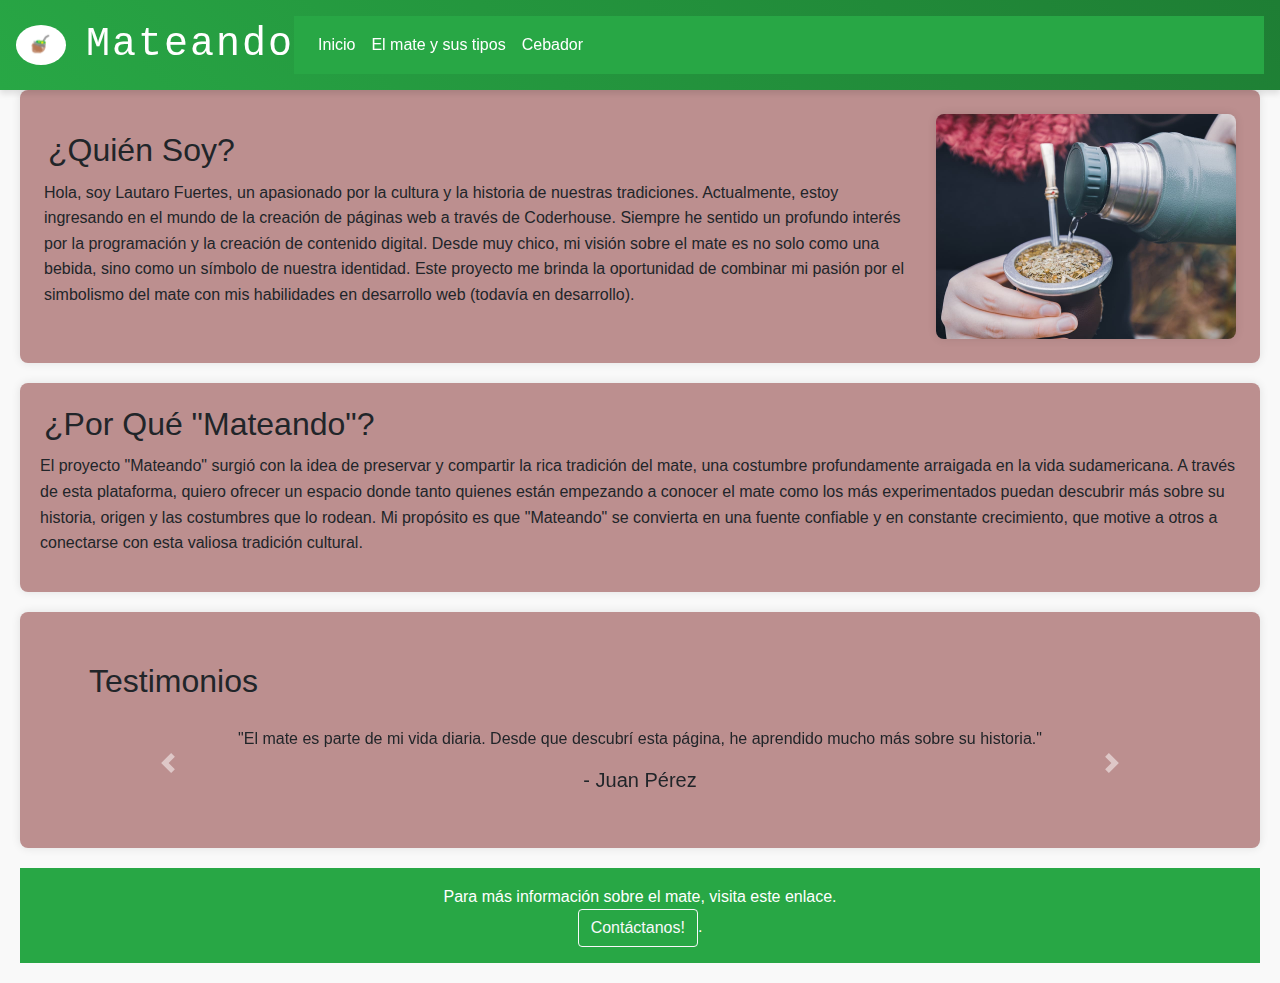
<file: index.html>
<!DOCTYPE html>
<html lang="es">
<head>
    <meta charset="UTF-8">
    <meta name="viewport" content="width=device-width, initial-scale=1.0">
    <meta name="description" content="Bienvenido a Mateando, tu espacio para descubrir la rica tradición del mate. Aprende sobre su historia, costumbres y el rol del cebador en nuestra cultura.">
    <title>Mateando</title>
    <link rel="stylesheet" href="https://stackpath.bootstrapcdn.com/bootstrap/4.5.2/css/bootstrap.min.css">
    <link rel="stylesheet" href="styles/style.css">
</head>
<body>
    <header class="header-content d-flex align-items-center justify-content-between bg-success text-white p-3">
        <img src="Misc/logo.png" alt="Logo de Mateando" class="logo" style="width: 50px; height: auto;">
        <h1 class="m-0">Mateando</h1>
        <button class="navbar-toggler d-lg-none" type="button" data-toggle="collapse" data-target="#navbarNav" aria-controls="navbarNav" aria-expanded="false" aria-label="Toggle navigation">
            <span class="navbar-toggler-icon"></span>
        </button>
        <nav class="navbar navbar-expand-lg navbar-light bg-success w-100">
            <div class="collapse navbar-collapse" id="navbarNav">
                <ul class="navbar-nav">
                    <li class="nav-item">
                        <a class="nav-link text-white" href="#">Inicio</a>
                    </li>
                    <li class="nav-item">
                        <a class="nav-link text-white" href="paginas/historiamate.html">El mate y sus tipos</a>
                    </li>
                    <li class="nav-item">
                        <a class="nav-link text-white" href="paginas/armadormate.html">Cebador</a>
                    </li>
                </ul>
            </div>
        </nav>
    </header>

    <section class="con-imagen p-4">
        <div class="contenido-div-texto">
            <h2>¿Quién Soy?</h2>
            <p>Hola, soy Lautaro Fuertes, un apasionado por la cultura y la historia de nuestras tradiciones. Actualmente, estoy ingresando en el mundo de la creación de páginas web a través de Coderhouse. Siempre he sentido un profundo interés por la programación y la creación de contenido digital. Desde muy chico, mi visión sobre el mate es no solo como una bebida, sino como un símbolo de nuestra identidad. Este proyecto me brinda la oportunidad de combinar mi pasión por el simbolismo del mate con mis habilidades en desarrollo web (todavía en desarrollo).</p>
        </div>
        <img src="Misc/mate1.jpg" alt="Imagen de Mate" class="section-imagen">
    </section>

    <section>
        <h2>¿Por Qué "Mateando"?</h2>
        <p>El proyecto "Mateando" surgió con la idea de preservar y compartir la rica tradición del mate, una costumbre profundamente arraigada en la vida sudamericana. A través de esta plataforma, quiero ofrecer un espacio donde tanto quienes están empezando a conocer el mate como los más experimentados puedan descubrir más sobre su historia, origen y las costumbres que lo rodean. Mi propósito es que "Mateando" se convierta en una fuente confiable y en constante crecimiento, que motive a otros a conectarse con esta valiosa tradición cultural.</p>
    </section>

    <section id="testimonios" class="py-5">
        <div class="container">
            <h2 class="text-center mb-4" class="titulo-testimonios">Testimonios</h2>
            <div id="carouselTestimonios" class="carousel slide" data-ride="carousel">
                <div class="carousel-inner">
                    <div class="carousel-item active">
                        <div class="testimonial-item text-center">
                            <p>"El mate es parte de mi vida diaria. Desde que descubrí esta página, he aprendido mucho más sobre su historia."</p>
                            <h5>- Juan Pérez</h5>
                        </div>
                    </div>
                    <div class="carousel-item">
                        <div class="testimonial-item text-center">
                            <p>"Gracias a 'Mateando', ahora preparo un mate perfecto cada mañana. ¡Muy recomendable!"</p>
                            <h5>- María López</h5>
                        </div>
                    </div>
                    <div class="carousel-item">
                        <div class="testimonial-item text-center">
                            <p>"La plataforma me conectó con una tradición que no conocía en profundidad. Un excelente recurso."</p>
                            <h5>- Carlos Díaz</h5>
                        </div>
                    </div>
                </div>
                <a class="carousel-control-prev" href="#carouselTestimonios" role="button" data-slide="prev">
                    <span class="carousel-control-prev-icon" aria-hidden="true"></span>
                    <span class="sr-only">Anterior</span>
                </a>
                <a class="carousel-control-next" href="#carouselTestimonios" role="button" data-slide="next">
                    <span class="carousel-control-next-icon" aria-hidden="true"></span>
                    <span class="sr-only">Siguiente</span>
                </a>
            </div>
        </div>
    </section>
    
    <footer class="text-center py-3">
        <p>Para más información sobre el mate, visita este <a href="https://es.wikipedia.org/wiki/Mate_(infusi%C3%B3n)" target="_blank">enlace</a>.</p>
        <p><a href="paginas/contacto.html" class="btn btn-outline-light" target="_blank">Contáctanos!</a>.</p>
    </footer>

    <script src="https://code.jquery.com/jquery-3.5.1.slim.min.js"></script>
    <script src="https://cdn.jsdelivr.net/npm/@popperjs/core@2.9.2/dist/umd/popper.min.js"></script>
    <script src="https://stackpath.bootstrapcdn.com/bootstrap/4.5.2/js/bootstrap.min.js"></script>
</body>
</html>
</file>
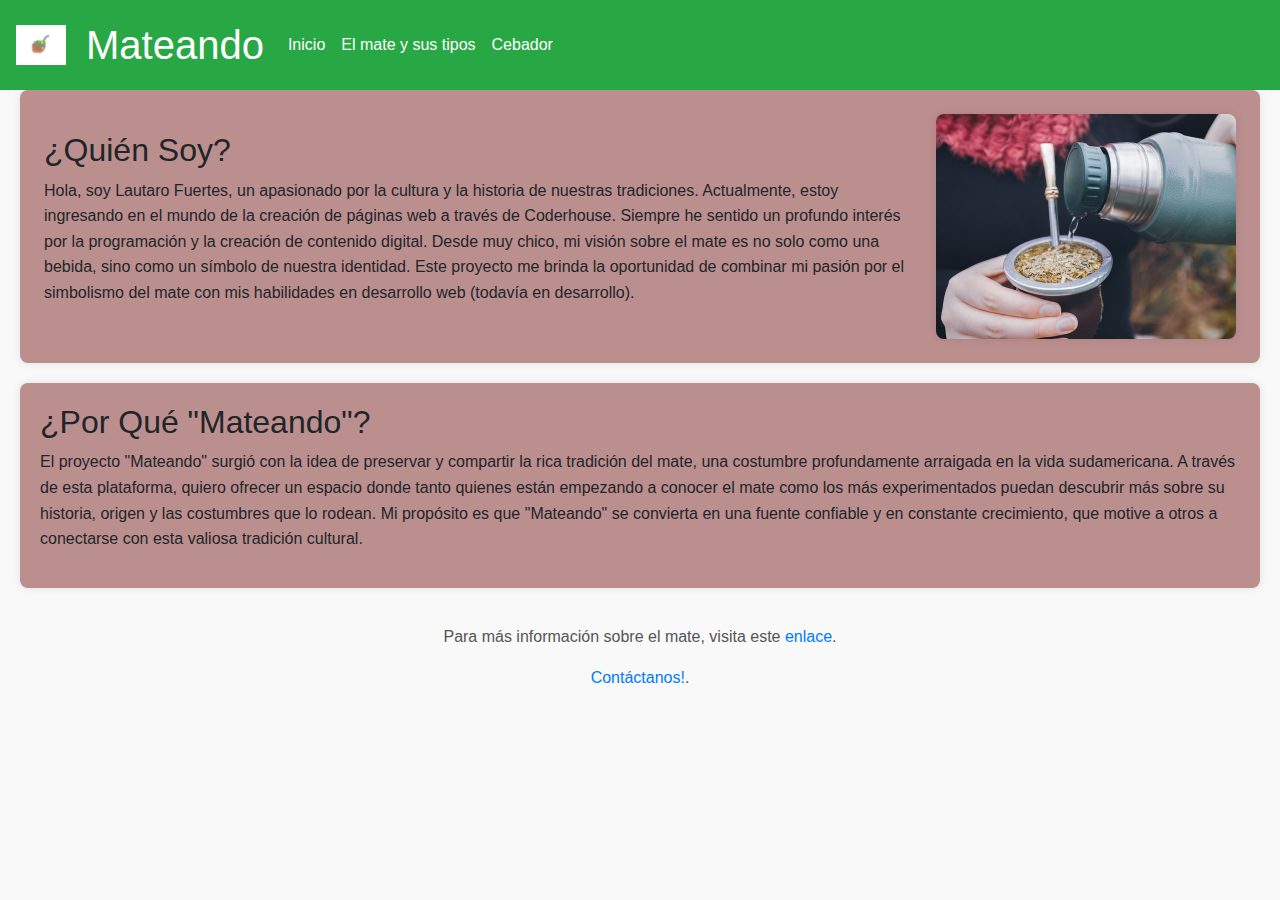
<file: proyecto/index.html>
<!DOCTYPE html>
<html lang="es">
<head>
    <meta charset="UTF-8">
    <meta name="viewport" content="width=device-width, initial-scale=1.0">
    <title>Mateando</title>
    <link rel="stylesheet" href="https://stackpath.bootstrapcdn.com/bootstrap/4.5.2/css/bootstrap.min.css">
    <link rel="stylesheet" href="./styles/style.css">
</head>
<body>
    <header class="header-content d-flex align-items-center justify-content-between bg-success text-white p-3">
        <img src="./Misc/logo.png" alt="Logo de Mateando" class="logo" style="width: 50px; height: auto;">
        <h1 class="m-0">Mateando</h1>
        <button class="navbar-toggler d-lg-none" type="button" data-toggle="collapse" data-target="#navbarNav" aria-controls="navbarNav" aria-expanded="false" aria-label="Toggle navigation">
            <span class="navbar-toggler-icon"></span>
        </button>
        <nav class="navbar navbar-expand-lg navbar-light bg-success w-100">
            <div class="collapse navbar-collapse" id="navbarNav">
                <ul class="navbar-nav">
                    <li class="nav-item">
                        <a class="nav-link text-white" href="#">Inicio</a>
                    </li>
                    <li class="nav-item">
                        <a class="nav-link text-white" href="paginas/historiamate.html">El mate y sus tipos</a>
                    </li>
                    <li class="nav-item">
                        <a class="nav-link text-white" href="paginas/armadormate.html">Cebador</a>
                    </li>
                </ul>
            </div>
        </nav>
    </header>

    <section class="con-imagen p-4">
        <div class="contenido-div-texto">
            <h2>¿Quién Soy?</h2>
            <p>Hola, soy Lautaro Fuertes, un apasionado por la cultura y la historia de nuestras tradiciones. Actualmente, estoy ingresando en el mundo de la creación de páginas web a través de Coderhouse. Siempre he sentido un profundo interés por la programación y la creación de contenido digital. Desde muy chico, mi visión sobre el mate es no solo como una bebida, sino como un símbolo de nuestra identidad. Este proyecto me brinda la oportunidad de combinar mi pasión por el simbolismo del mate con mis habilidades en desarrollo web (todavía en desarrollo).</p>
        </div>
        <img src="./Misc/mate1.jpg" alt="Imagen de Mate" class="section-imagen">
    </section>

    <section>
        <h2>¿Por Qué "Mateando"?</h2>
        <p>El proyecto "Mateando" surgió con la idea de preservar y compartir la rica tradición del mate, una costumbre profundamente arraigada en la vida sudamericana. A través de esta plataforma, quiero ofrecer un espacio donde tanto quienes están empezando a conocer el mate como los más experimentados puedan descubrir más sobre su historia, origen y las costumbres que lo rodean. Mi propósito es que "Mateando" se convierta en una fuente confiable y en constante crecimiento, que motive a otros a conectarse con esta valiosa tradición cultural.</p>
    </section>

    <footer class="text-center py-3">
        <p>Para más información sobre el mate, visita este <a href="https://es.wikipedia.org/wiki/Mate_(infusi%C3%B3n)" target="_blank">enlace</a>.</p>
        <p><a href="paginas/contacto.html">Contáctanos!</a>.</p>
    </footer>

    <script src="https://code.jquery.com/jquery-3.5.1.slim.min.js"></script>
    <script src="https://cdn.jsdelivr.net/npm/@popperjs/core@2.9.2/dist/umd/popper.min.js"></script>
    <script src="https://stackpath.bootstrapcdn.com/bootstrap/4.5.2/js/bootstrap.min.js"></script>
</body>
</html>
</file>
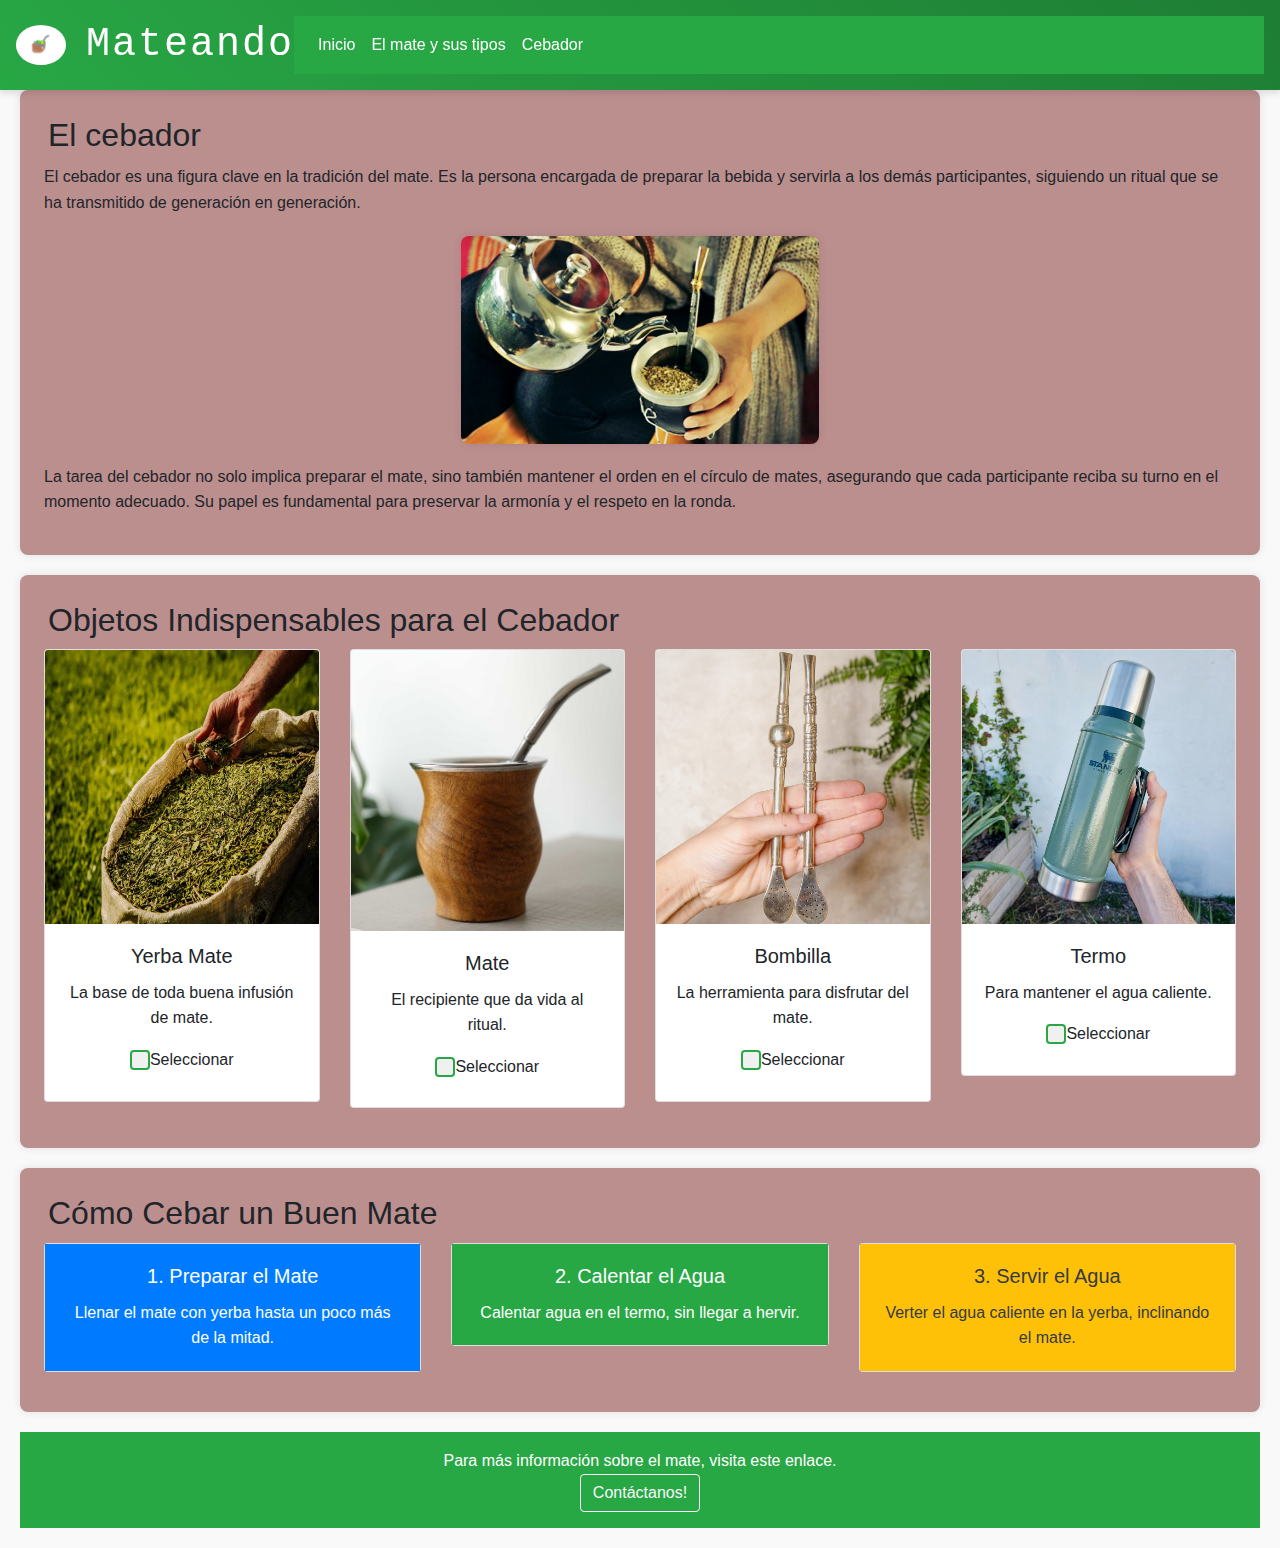
<file: paginas/armadormate.html>
<!DOCTYPE html>
<html lang="es">
<head>
    <meta charset="UTF-8">
    <meta name="viewport" content="width=device-width, initial-scale=1.0">
    <meta name="description" content="Conviértete en un experto cebador con nuestra guía completa. Aprende los pasos esenciales para preparar el mate perfecto y conoce los objetos imprescindibles.">
    <title>Mateando - Cebador</title>
    <link rel="stylesheet" href="https://stackpath.bootstrapcdn.com/bootstrap/4.5.2/css/bootstrap.min.css">
    <link rel="stylesheet" href="../styles/style.css">
</head>
<body>
    <header class="header-content d-flex align-items-center justify-content-between bg-success text-white p-3">
        <img src="../Misc/logo.png" alt="Logo de Mateando" class="logo" style="width: 50px; height: auto;">
        <h1 class="m-0">Mateando</h1>
        <button class="navbar-toggler d-lg-none" type="button" data-toggle="collapse" data-target="#navbarNav" aria-controls="navbarNav" aria-expanded="false" aria-label="Toggle navigation">
            <span class="navbar-toggler-icon"></span>
        </button>
        <nav class="navbar navbar-expand-lg navbar-light bg-success w-100">
            <div class="collapse navbar-collapse" id="navbarNav">
                <ul class="navbar-nav">
                    <li class="nav-item">
                        <a class="nav-link text-white" href="../index.html">Inicio</a>
                    </li>
                    <li class="nav-item">
                        <a class="nav-link text-white" href="historiamate.html">El mate y sus tipos</a>
                    </li>
                    <li class="nav-item">
                        <a class="nav-link text-white" href="armadormate.html">Cebador</a>
                    </li>
                </ul>
            </div>
        </nav>
    </header>

    <section class="cebador-content p-4">
        <h2>El cebador</h2>
        <div class="text-column">
            <p>El cebador es una figura clave en la tradición del mate. Es la persona encargada de preparar la bebida y servirla a los demás participantes, siguiendo un ritual que se ha transmitido de generación en generación.</p>
        </div>

        <div class="image-container">
            <img src="../Misc/cebador.jpg" alt="Cebador preparando mate" class="cebador-image">
        </div>

        <div class="text-column">
            <p>La tarea del cebador no solo implica preparar el mate, sino también mantener el orden en el círculo de mates, asegurando que cada participante reciba su turno en el momento adecuado. Su papel es fundamental para preservar la armonía y el respeto en la ronda.</p>
        </div>
    </section>

    <section class="p-4">
        <h2>Objetos Indispensables para el Cebador</h2>
        <div class="row">
            <div class="col-md-3">
                <div class="card text-center mb-3">
                    <img src="../Misc/yerba.jpg" class="card-img-top" alt="Yerba Mate">
                    <div class="card-body">
                        <h5 class="card-title">Yerba Mate</h5>
                        <p class="card-text">La base de toda buena infusión de mate.</p>
                        <label class="checkbox-container">
                            <input type="checkbox" id="yerba" class="checkbox">
                            <span class="checkmark"></span>
                            <span>Seleccionar</span>
                        </label>
                    </div>
                </div>
            </div>
            <div class="col-md-3">
                <div class="card text-center mb-3">
                    <img src="../Misc/mate.jpg" class="card-img-top" alt="Mate">
                    <div class="card-body">
                        <h5 class="card-title">Mate</h5>
                        <p class="card-text">El recipiente que da vida al ritual.</p>
                        <label class="checkbox-container">
                            <input type="checkbox" id="mate" class="checkbox">
                            <span class="checkmark"></span>
                            <span>Seleccionar</span>
                        </label>
                    </div>
                </div>
            </div>
            <div class="col-md-3">
                <div class="card text-center mb-3">
                    <img src="../Misc/bombilla.jpg" class="card-img-top" alt="Bombilla">
                    <div class="card-body">
                        <h5 class="card-title">Bombilla</h5>
                        <p class="card-text">La herramienta para disfrutar del mate.</p>
                        <label class="checkbox-container">
                            <input type="checkbox" id="bombilla" class="checkbox">
                            <span class="checkmark"></span>
                            <span>Seleccionar</span>
                        </label>
                    </div>
                </div>
            </div>
            <div class="col-md-3">
                <div class="card text-center mb-3">
                    <img src="../Misc/termo.jpg" class="card-img-top" alt="Termo">
                    <div class="card-body">
                        <h5 class="card-title">Termo</h5>
                        <p class="card-text">Para mantener el agua caliente.</p>
                        <label class="checkbox-container">
                            <input type="checkbox" id="termo" class="checkbox">
                            <span class="checkmark"></span>
                            <span>Seleccionar</span>
                        </label>
                    </div>
                </div>
            </div>
        </div>
    </section>
        

    <section class="p-4">
        <h2>Cómo Cebar un Buen Mate</h2>
        <div class="row">
            <div class="col-md-4 mb-3">
                <div class="card text-center">
                    <div class="card-body bg-primary text-white">
                        <h5 class="card-title"><i class="fas fa-leaf"></i> 1. Preparar el Mate</h5>
                        <p class="card-text">Llenar el mate con yerba hasta un poco más de la mitad.</p>
                    </div>
                </div>
            </div>
            <div class="col-md-4 mb-3">
                <div class="card text-center">
                    <div class="card-body bg-success text-white">
                        <h5 class="card-title"><i class="fas fa-water"></i> 2. Calentar el Agua</h5>
                        <p class="card-text">Calentar agua en el termo, sin llegar a hervir.</p>
                    </div>
                </div>
            </div>
            <div class="col-md-4 mb-3">
                <div class="card text-center">
                    <div class="card-body bg-warning text-dark">
                        <h5 class="card-title"><i class="fas fa-mug-hot"></i> 3. Servir el Agua</h5>
                        <p class="card-text">Verter el agua caliente en la yerba, inclinando el mate.</p>
                    </div>
                </div>
            </div>
        </div>
    </section>

    <footer class="text-center py-3">
        <p>Para más información sobre el mate, visita este <a href="https://es.wikipedia.org/wiki/Mate_(infusi%C3%B3n)" target="_blank">enlace</a>.</p>
        <p><a href="contacto.html" class="btn btn-outline-light" target="_blank">Contáctanos!</a></p>
    </footer>

    <script src="https://code.jquery.com/jquery-3.5.1.slim.min.js"></script>
    <script src="https://cdn.jsdelivr.net/npm/@popperjs/core@2.9.2/dist/umd/popper.min.js"></script>
    <script src="https://stackpath.bootstrapcdn.com/bootstrap/4.5.2/js/bootstrap.min.js"></script>
</body>
</html>
</file>
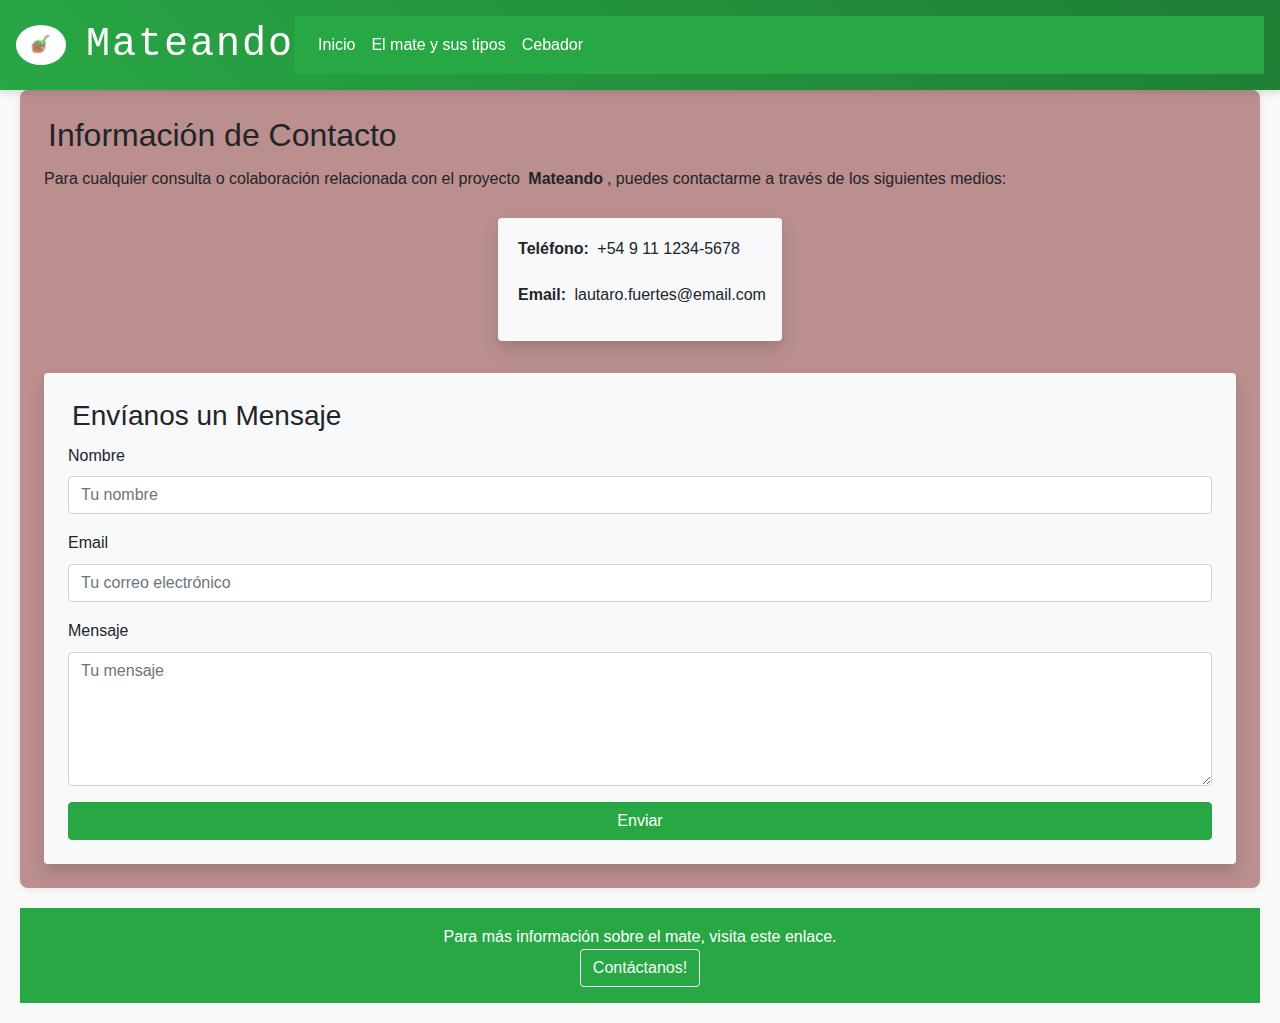
<file: paginas/contacto.html>
<!DOCTYPE html>
<html lang="es">
<head>
    <meta charset="UTF-8">
    <meta name="viewport" content="width=device-width, initial-scale=1.0">
    <meta name="description" content="¿Tienes preguntas o sugerencias? Contáctanos y comparte tu amor por el mate. Estamos aquí para ayudarte a explorar esta maravillosa tradición.">
    <title>Mateando - Contacto</title>
    <link rel="stylesheet" href="https://stackpath.bootstrapcdn.com/bootstrap/4.5.2/css/bootstrap.min.css">
    <link rel="stylesheet" href="../styles/style.css">
</head>
<body>
    <header class="header-content d-flex align-items-center justify-content-between bg-success text-white p-3">
        <img src="../Misc/logo.png" alt="Logo de Mateando" class="logo" style="width: 50px; height: auto;">
        <h1 class="m-0">Mateando</h1>
        <button class="navbar-toggler d-lg-none" type="button" data-toggle="collapse" data-target="#navbarNav" aria-controls="navbarNav" aria-expanded="false" aria-label="Toggle navigation">
            <span class="navbar-toggler-icon"></span>
        </button>
        <nav class="navbar navbar-expand-lg navbar-light bg-success w-100">
            <div class="collapse navbar-collapse" id="navbarNav">
                <ul class="navbar-nav">
                    <li class="nav-item">
                        <a class="nav-link text-white" href="../index.html">Inicio</a>
                    </li>
                    <li class="nav-item">
                        <a class="nav-link text-white" href="historiamate.html">El mate y sus tipos</a>
                    </li>
                    <li class="nav-item">
                        <a class="nav-link text-white" href="armadormate.html">Cebador</a>
                    </li>
                </ul>
            </div>
        </nav>
    </header>
    
    <section class="contact-section p-4">
        <h2 class="text-center">Información de Contacto</h2>
        <p>Para cualquier consulta o colaboración relacionada con el proyecto <strong>Mateando</strong>, puedes contactarme a través de los siguientes medios:</p>

        <div class="contact-info d-flex justify-content-center mb-4">
            <div class="contact-card p-3 m-2 bg-light rounded shadow">
                <p><strong>Teléfono:</strong> +54 9 11 1234-5678</p>
                <p><strong>Email:</strong> lautaro.fuertes@email.com</p>
            </div>
        </div>

        <div class="contact-form-container p-4 bg-light rounded shadow">
            <h3>Envíanos un Mensaje</h3>
            <form action="#" method="post">
                <div class="form-group">
                    <label for="name">Nombre</label>
                    <input type="text" class="form-control" id="name" placeholder="Tu nombre" required>
                </div>
                <div class="form-group">
                    <label for="email">Email</label>
                    <input type="email" class="form-control" id="email" placeholder="Tu correo electrónico" required>
                </div>
                <div class="form-group">
                    <label for="message">Mensaje</label>
                    <textarea class="form-control" id="message" rows="5" placeholder="Tu mensaje" required></textarea>
                </div>
                <button type="submit" class="btn btn-success btn-block">Enviar</button>
            </form>
        </div>
    </section>

    <footer class="text-center py-3">
        <p>Para más información sobre el mate, visita este <a href="https://es.wikipedia.org/wiki/Mate_(infusi%C3%B3n)" target="_blank">enlace</a>.</p>
        <p><a href="contacto.html" class="btn btn-outline-light" target="_blank">Contáctanos!</a></p>
    </footer>

    <script src="https://code.jquery.com/jquery-3.5.1.slim.min.js"></script>
    <script src="https://cdn.jsdelivr.net/npm/@popperjs/core@2.9.2/dist/umd/popper.min.js"></script>
    <script src="https://stackpath.bootstrapcdn.com/bootstrap/4.5.2/js/bootstrap.min.js"></script>
</body>
</html>
</file>
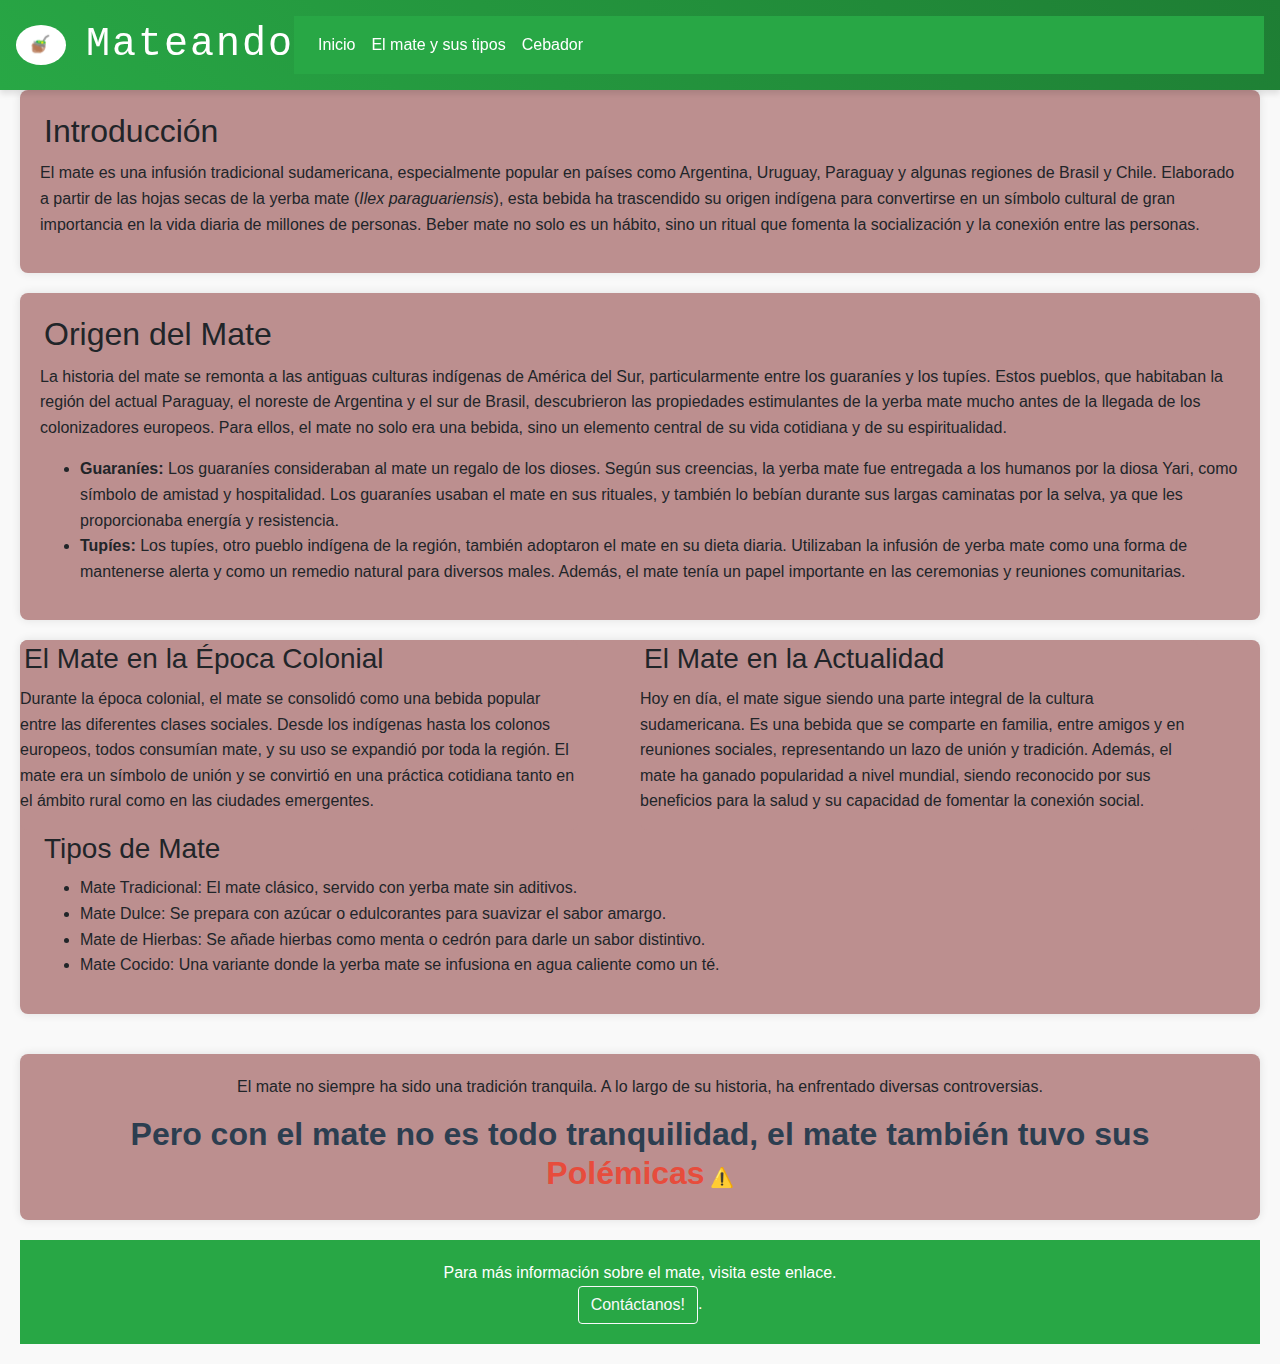
<file: paginas/historiamate.html>
<!DOCTYPE html>
<html lang="es">
<head>
    <meta charset="UTF-8">
    <meta name="viewport" content="width=device-width, initial-scale=1.0">
    <meta name="description" content="Explora la fascinante historia del mate, desde sus orígenes en culturas indígenas hasta su relevancia en la actualidad. Descubre los diferentes tipos de mate y su simbolismo.">
    <title>Mateando</title>
    <link rel="stylesheet" href="https://stackpath.bootstrapcdn.com/bootstrap/4.5.2/css/bootstrap.min.css">
    <link rel="stylesheet" href="../styles/style.css">
</head>
<body>
    <header class="header-content d-flex align-items-center justify-content-between bg-success text-white p-3">
        <img src="../Misc/logo.png" alt="Logo de Mateando" class="logo" style="width: 50px; height: auto;">
        <h1 class="m-0">Mateando</h1>
        <button class="navbar-toggler d-lg-none" type="button" data-toggle="collapse" data-target="#navbarNav" aria-controls="navbarNav" aria-expanded="false" aria-label="Toggle navigation">
            <span class="navbar-toggler-icon"></span>
        </button>
        <nav class="navbar navbar-expand-lg navbar-light bg-success w-100">
            <div class="collapse navbar-collapse" id="navbarNav">
                <ul class="navbar-nav">
                    <li class="nav-item">
                        <a class="nav-link text-white" href="../index.html">Inicio</a>
                    </li>
                    <li class="nav-item">
                        <a class="nav-link text-white" href="#">El mate y sus tipos</a>
                    </li>
                    <li class="nav-item">
                        <a class="nav-link text-white" href="armadormate.html">Cebador</a>
                    </li>
                </ul>
            </div>
        </nav>
    </header>
    
    <section>
        <h2>Introducción</h2>
        <p>El mate es una infusión tradicional sudamericana, especialmente popular en países como Argentina, Uruguay, Paraguay y algunas regiones de Brasil y Chile. Elaborado a partir de las hojas secas de la yerba mate (<i>Ilex paraguariensis</i>), esta bebida ha trascendido su origen indígena para convertirse en un símbolo cultural de gran importancia en la vida diaria de millones de personas. Beber mate no solo es un hábito, sino un ritual que fomenta la socialización y la conexión entre las personas.</p>
    </section>  

    <section>
        <h2>Origen del Mate</h2>
        <p>La historia del mate se remonta a las antiguas culturas indígenas de América del Sur, particularmente entre los guaraníes y los tupíes. Estos pueblos, que habitaban la región del actual Paraguay, el noreste de Argentina y el sur de Brasil, descubrieron las propiedades estimulantes de la yerba mate mucho antes de la llegada de los colonizadores europeos. Para ellos, el mate no solo era una bebida, sino un elemento central de su vida cotidiana y de su espiritualidad.</p>
        <ul>
            <li><strong>Guaraníes:</strong> Los guaraníes consideraban al mate un regalo de los dioses. Según sus creencias, la yerba mate fue entregada a los humanos por la diosa Yari, como símbolo de amistad y hospitalidad. Los guaraníes usaban el mate en sus rituales, y también lo bebían durante sus largas caminatas por la selva, ya que les proporcionaba energía y resistencia.</li>
            <li><strong>Tupíes:</strong> Los tupíes, otro pueblo indígena de la región, también adoptaron el mate en su dieta diaria. Utilizaban la infusión de yerba mate como una forma de mantenerse alerta y como un remedio natural para diversos males. Además, el mate tenía un papel importante en las ceremonias y reuniones comunitarias.</li>
        </ul>
    </section>
    
    <div class="columna">
        <h3>El Mate en la Época Colonial</h3>
        <p>Durante la época colonial, el mate se consolidó como una bebida popular entre las diferentes clases sociales. Desde los indígenas hasta los colonos europeos, todos consumían mate, y su uso se expandió por toda la región. El mate era un símbolo de unión y se convirtió en una práctica cotidiana tanto en el ámbito rural como en las ciudades emergentes.</p>
    </div>
    <div class="columna">
        <h3>El Mate en la Actualidad</h3>
        <p>Hoy en día, el mate sigue siendo una parte integral de la cultura sudamericana. Es una bebida que se comparte en familia, entre amigos y en reuniones sociales, representando un lazo de unión y tradición. Además, el mate ha ganado popularidad a nivel mundial, siendo reconocido por sus beneficios para la salud y su capacidad de fomentar la conexión social.</p>
    </div>

    <section>
        <h3>Tipos de Mate</h3>
        <ul class="mate-lista">
            <li>Mate Tradicional: El mate clásico, servido con yerba mate sin aditivos.</li>
            <li>Mate Dulce: Se prepara con azúcar o edulcorantes para suavizar el sabor amargo.</li>
            <li>Mate de Hierbas: Se añade hierbas como menta o cedrón para darle un sabor distintivo.</li>
            <li>Mate Cocido: Una variante donde la yerba mate se infusiona en agua caliente como un té.</li>
        </ul>
    </section>

    <section class="mate-polemica">
        <p>El mate no siempre ha sido una tradición tranquila. A lo largo de su historia, ha enfrentado diversas controversias.</p>
        <h1>Pero con el mate no es todo tranquilidad, el mate también tuvo sus <a href="polemica.html" class="enlace-polemica">Polémicas</a></h1>
    </section>
    

    <footer>
        <p>Para más información sobre el mate, visita este <a href="https://es.wikipedia.org/wiki/Mate_(infusi%C3%B3n)" target="_blank">enlace</a>.</p>
        <p><a href="contacto.html" class="btn btn-outline-light" target="_blank">Contáctanos!</a>.</p>
    </footer>


    <script src="https://code.jquery.com/jquery-3.5.1.slim.min.js"></script>
    <script src="https://cdn.jsdelivr.net/npm/@popperjs/core@2.9.2/dist/umd/popper.min.js"></script>
    <script src="https://stackpath.bootstrapcdn.com/bootstrap/4.5.2/js/bootstrap.min.js"></script>
</body>
</html>
</file>
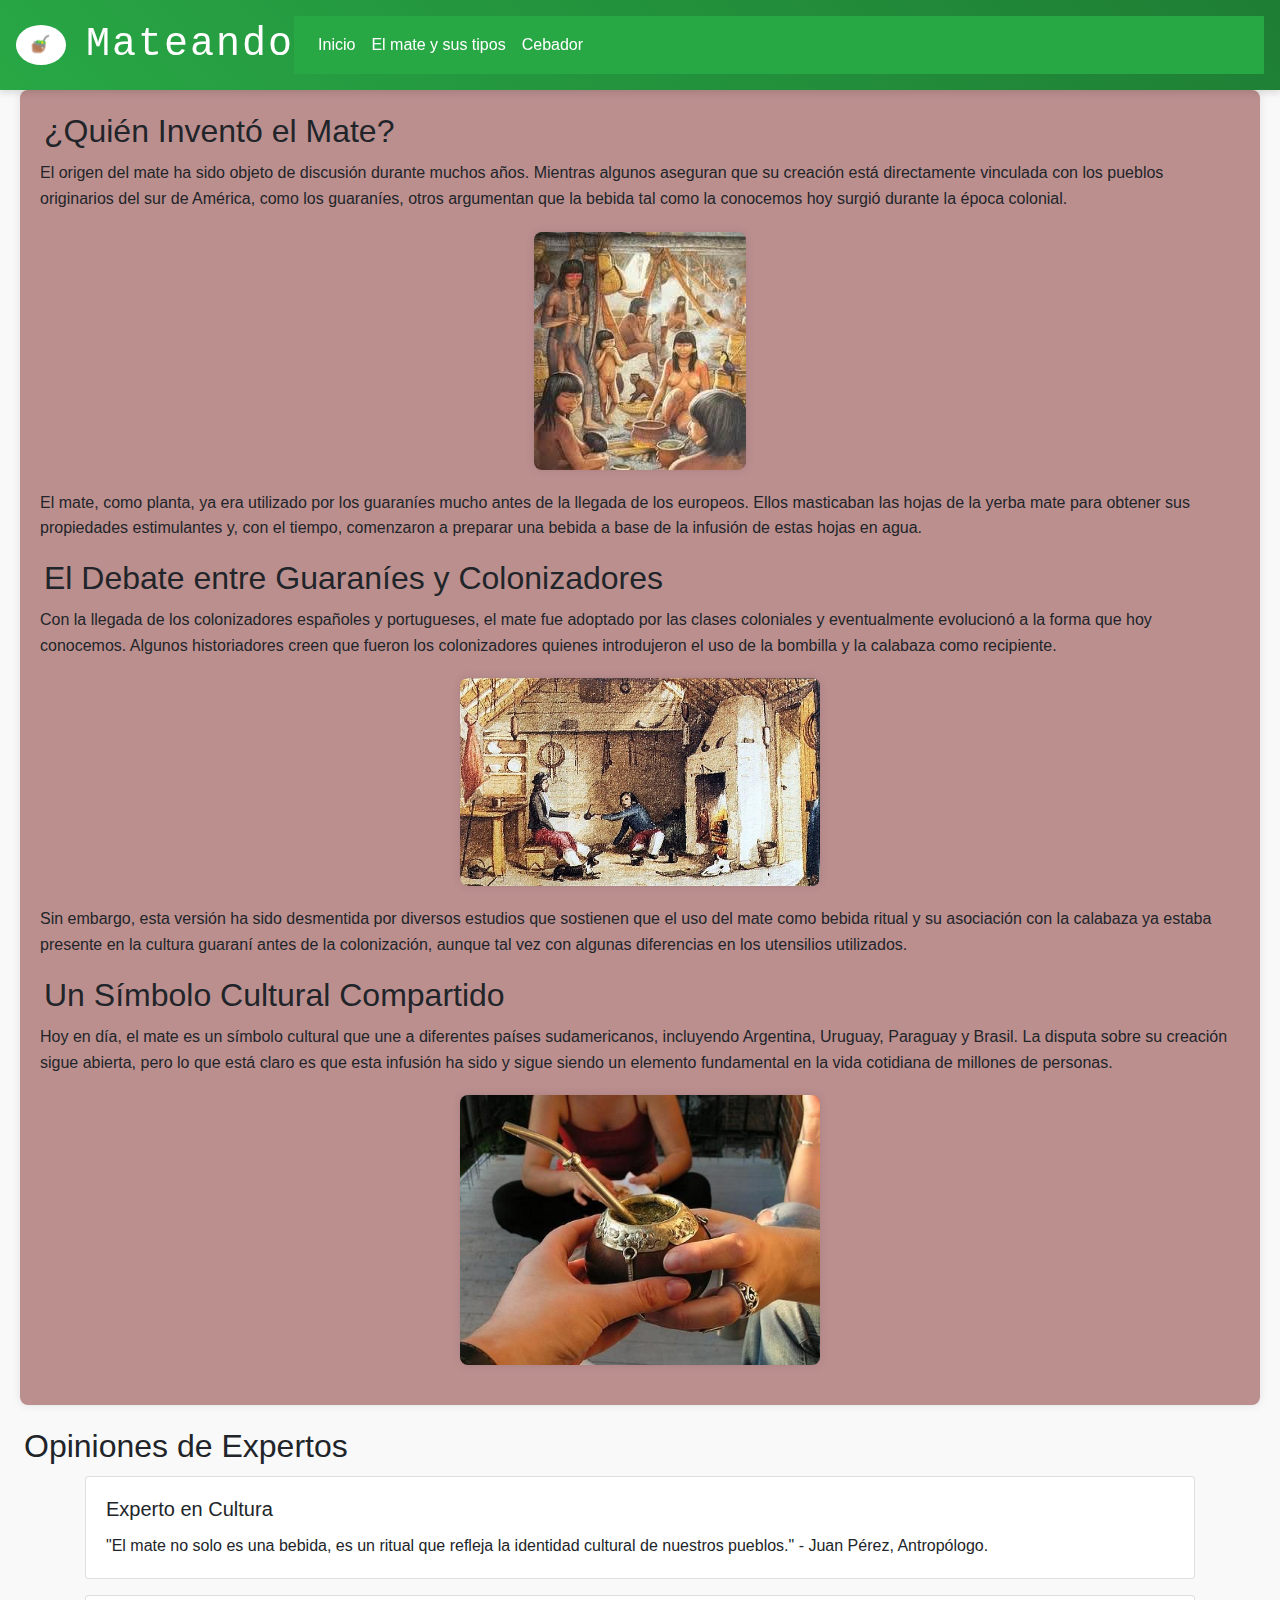
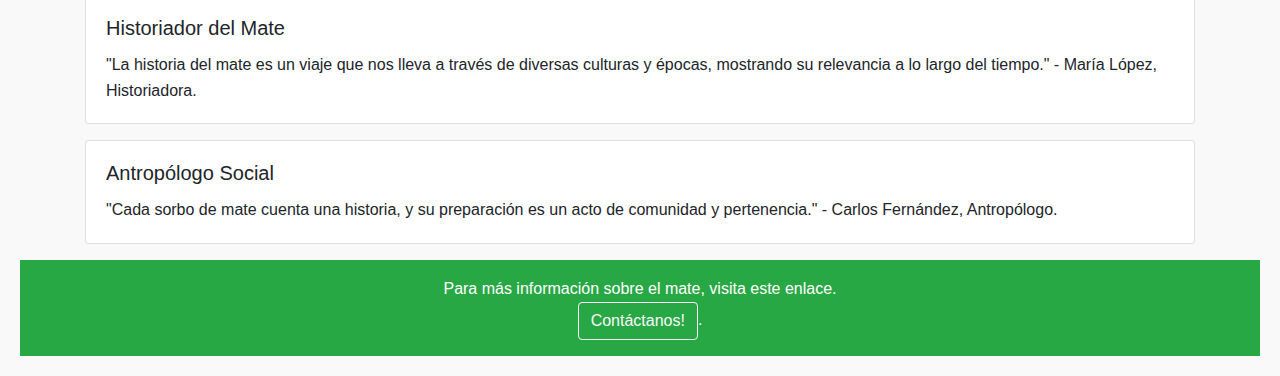
<file: paginas/polemica.html>
<!DOCTYPE html>
<html lang="es">
<head>
    <meta charset="UTF-8">
    <meta name="viewport" content="width=device-width, initial-scale=1.0">
    <meta name="description" content="Adéntrate en la polémica sobre la creación del mate. Analizamos las diferentes teorías y el impacto cultural de esta emblemática bebida sudamericana.">
    <title>La Polémica del Mate</title>
    <link rel="stylesheet" href="https://stackpath.bootstrapcdn.com/bootstrap/4.5.2/css/bootstrap.min.css">
    <link rel="stylesheet" href="../styles/style.css">
</head>
<body>
    <header class="header-content d-flex align-items-center justify-content-between bg-success text-white p-3">
        <img src="../Misc/logo.png" alt="Logo de Mateando" class="logo" style="width: 50px; height: auto;">
        <h1 class="m-0">Mateando</h1>
        <button class="navbar-toggler d-lg-none" type="button" data-toggle="collapse" data-target="#navbarNav" aria-controls="navbarNav" aria-expanded="false" aria-label="Toggle navigation">
            <span class="navbar-toggler-icon"></span>
        </button>
        <nav class="navbar navbar-expand-lg navbar-light bg-success w-100">
            <div class="collapse navbar-collapse" id="navbarNav">
                <ul class="navbar-nav">
                    <li class="nav-item">
                        <a class="nav-link text-white" href="../index.html">Inicio</a>
                    </li>
                    <li class="nav-item">
                        <a class="nav-link text-white" href="historiamate.html">El mate y sus tipos</a>
                    </li>
                    <li class="nav-item">
                        <a class="nav-link text-white" href="armadormate.html">Cebador</a>
                    </li>
                </ul>
            </div>
        </nav>
    </header>

    <section>
        <h2>¿Quién Inventó el Mate?</h2>
        <p>El origen del mate ha sido objeto de discusión durante muchos años. Mientras algunos aseguran que su creación está directamente vinculada con los pueblos originarios del sur de América, como los guaraníes, otros argumentan que la bebida tal como la conocemos hoy surgió durante la época colonial.</p>
        
        <div class="image-container">
            <img src="../Misc/guaranies.jpg" alt="Origen del mate" class="cebador-image">
        </div>

        <p>El mate, como planta, ya era utilizado por los guaraníes mucho antes de la llegada de los europeos. Ellos masticaban las hojas de la yerba mate para obtener sus propiedades estimulantes y, con el tiempo, comenzaron a preparar una bebida a base de la infusión de estas hojas en agua.</p>

        <h2>El Debate entre Guaraníes y Colonizadores</h2>
        <p>Con la llegada de los colonizadores españoles y portugueses, el mate fue adoptado por las clases coloniales y eventualmente evolucionó a la forma que hoy conocemos. Algunos historiadores creen que fueron los colonizadores quienes introdujeron el uso de la bombilla y la calabaza como recipiente.</p>

        <div class="image-container">
            <img src="../Misc/matecolonial.jpg" alt="Mate durante la época colonial" class="cebador-image">
        </div>

        <p>Sin embargo, esta versión ha sido desmentida por diversos estudios que sostienen que el uso del mate como bebida ritual y su asociación con la calabaza ya estaba presente en la cultura guaraní antes de la colonización, aunque tal vez con algunas diferencias en los utensilios utilizados.</p>

        <h2>Un Símbolo Cultural Compartido</h2>
        <p>Hoy en día, el mate es un símbolo cultural que une a diferentes países sudamericanos, incluyendo Argentina, Uruguay, Paraguay y Brasil. La disputa sobre su creación sigue abierta, pero lo que está claro es que esta infusión ha sido y sigue siendo un elemento fundamental en la vida cotidiana de millones de personas.</p>

        <div class="image-container">
            <img src="../Misc/compartiendo-mate.jpg" alt="El mate en la actualidad" class="cebador-image">
        </div>
    </section>

    <h2>Opiniones de Expertos</h2>
<div class="container">
    <div class="card mb-3">
        <div class="card-body">
            <h5 class="card-title">Experto en Cultura</h5>
            <p class="card-text">"El mate no solo es una bebida, es un ritual que refleja la identidad cultural de nuestros pueblos." - Juan Pérez, Antropólogo.</p>
        </div>
    </div>
    <div class="card mb-3">
        <div class="card-body">
            <h5 class="card-title">Historiador del Mate</h5>
            <p class="card-text">"La historia del mate es un viaje que nos lleva a través de diversas culturas y épocas, mostrando su relevancia a lo largo del tiempo." - María López, Historiadora.</p>
        </div>
    </div>
    <div class="card mb-3">
        <div class="card-body">
            <h5 class="card-title">Antropólogo Social</h5>
            <p class="card-text">"Cada sorbo de mate cuenta una historia, y su preparación es un acto de comunidad y pertenencia." - Carlos Fernández, Antropólogo.</p>
        </div>
    </div>
</div>

    <footer class="text-center py-3">
        <p>Para más información sobre el mate, visita este <a href="https://es.wikipedia.org/wiki/Mate_(infusi%C3%B3n)" target="_blank">enlace</a>.</p>
        <p><a href="contacto.html" class="btn btn-outline-light" target="_blank">Contáctanos!</a>.</p>
    </footer>

    <script src="https://code.jquery.com/jquery-3.5.1.slim.min.js"></script>
    <script src="https://cdn.jsdelivr.net/npm/@popperjs/core@2.9.2/dist/umd/popper.min.js"></script>
    <script src="https://stackpath.bootstrapcdn.com/bootstrap/4.5.2/js/bootstrap.min.js"></script>
</body>
</html>
</file>
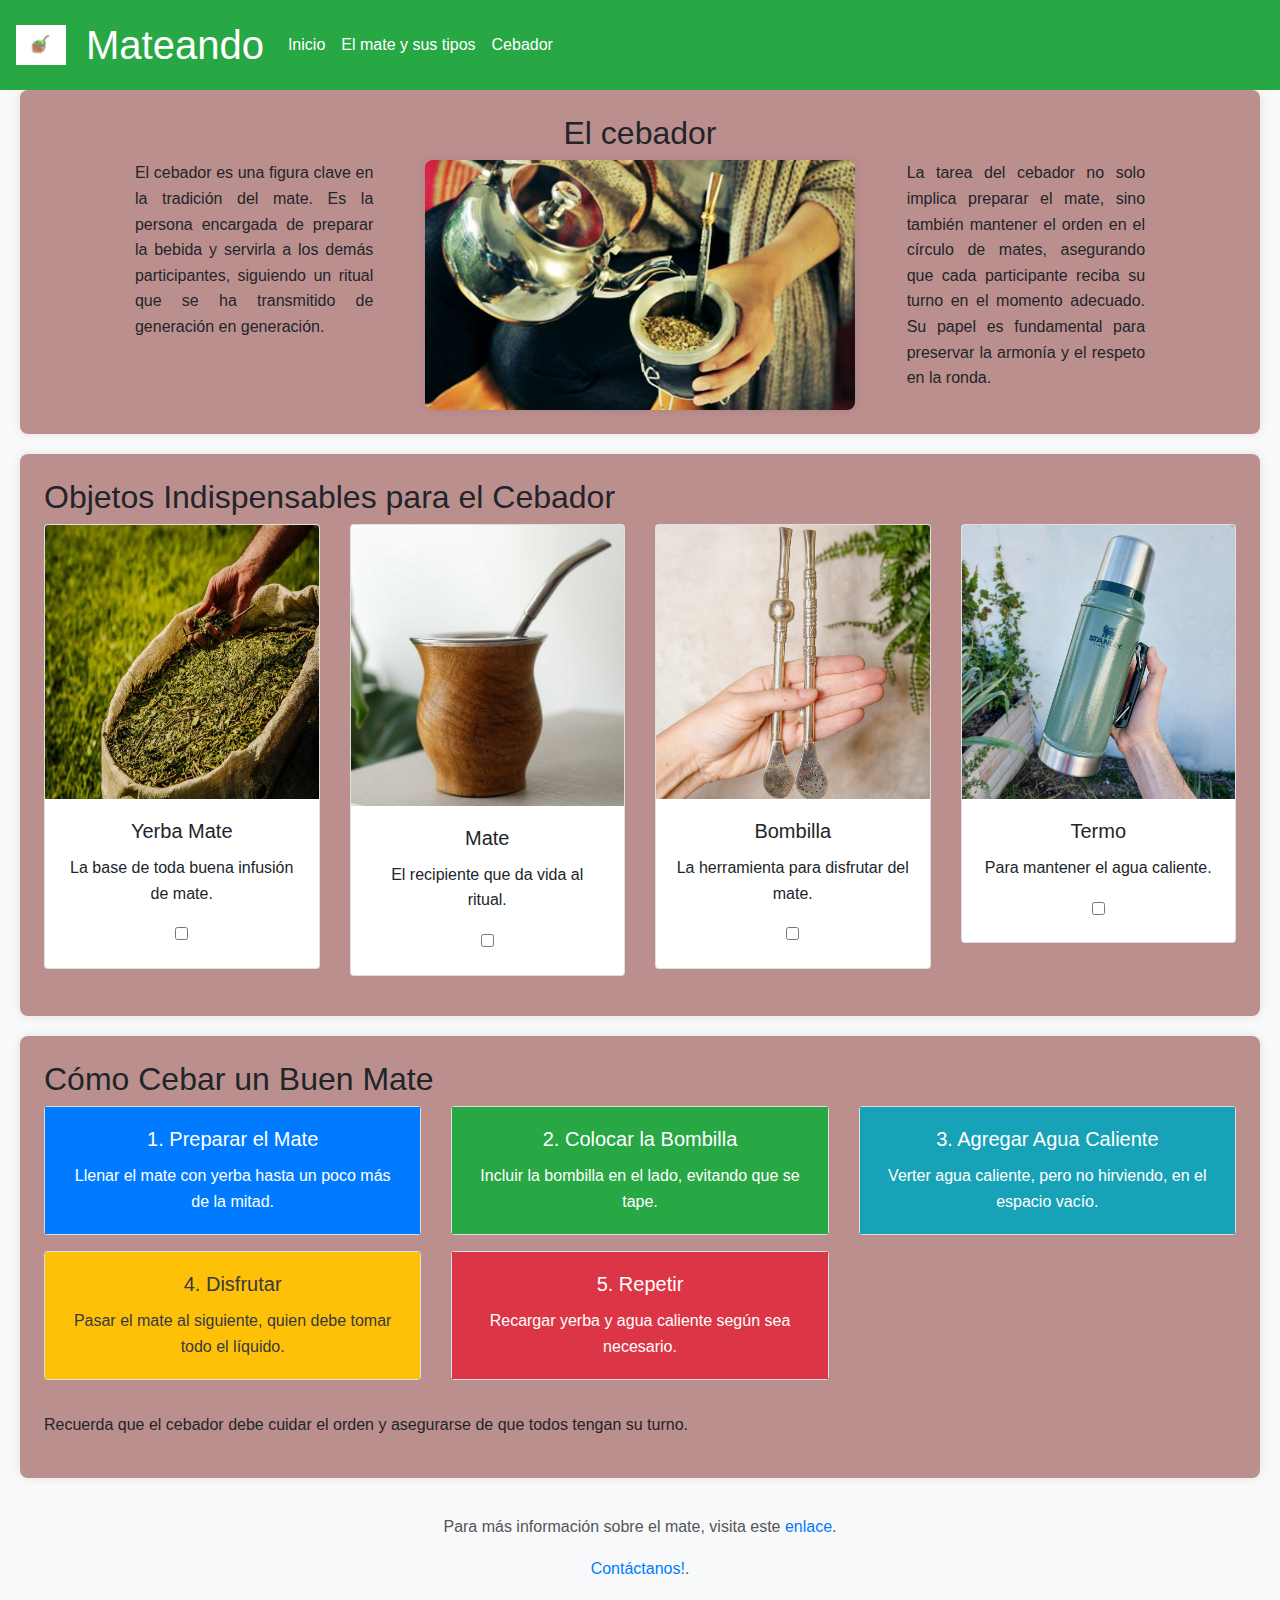
<file: proyecto/paginas/armadormate.html>
<!DOCTYPE html>
<html lang="es">
<head>
    <meta charset="UTF-8">
    <meta name="viewport" content="width=device-width, initial-scale=1.0">
    <title>Mateando - Cebador</title>
    <link rel="stylesheet" href="https://stackpath.bootstrapcdn.com/bootstrap/4.5.2/css/bootstrap.min.css">
    <link rel="stylesheet" href="../styles/style.css">
</head>
<body>
    <header class="header-content d-flex align-items-center justify-content-between bg-success text-white p-3">
        <img src="../Misc/logo.png" alt="Logo de Mateando" class="logo" style="width: 50px; height: auto;">
        <h1 class="m-0">Mateando</h1>
        <button class="navbar-toggler d-lg-none" type="button" data-toggle="collapse" data-target="#navbarNav" aria-controls="navbarNav" aria-expanded="false" aria-label="Toggle navigation">
            <span class="navbar-toggler-icon"></span>
        </button>
        <nav class="navbar navbar-expand-lg navbar-light bg-success w-100">
            <div class="collapse navbar-collapse" id="navbarNav">
                <ul class="navbar-nav">
                    <li class="nav-item">
                        <a class="nav-link text-white" href=".../index.html">Inicio</a>
                    </li>
                    <li class="nav-item">
                        <a class="nav-link text-white" href="historiamate.html">El mate y sus tipos</a>
                    </li>
                    <li class="nav-item">
                        <a class="nav-link text-white" href="armadormate.html">Cebador</a>
                    </li>
                </ul>
            </div>
        </nav>
    </header>

    <section class="cebador-content p-4">
        <h2>El cebador</h2>
        <div class="text-column">
            <p>El cebador es una figura clave en la tradición del mate. Es la persona encargada de preparar la bebida y servirla a los demás participantes, siguiendo un ritual que se ha transmitido de generación en generación.</p>
        </div>

        <div class="image-container">
            <img src="../Misc/cebador.jpg" alt="Cebador preparando mate" class="cebador-image">
        </div>

        <div class="text-column">
            <p>La tarea del cebador no solo implica preparar el mate, sino también mantener el orden en el círculo de mates, asegurando que cada participante reciba su turno en el momento adecuado. Su papel es fundamental para preservar la armonía y el respeto en la ronda.</p>
        </div>
    </section>

    <section class="p-4">
        <h2>Objetos Indispensables para el Cebador</h2>
        <div class="row">
            <div class="col-md-3">
                <div class="card text-center mb-3">
                    <img src="../Misc/yerba.jpg" class="card-img-top" alt="Yerba Mate">
                    <div class="card-body">
                        <h5 class="card-title">Yerba Mate</h5>
                        <p class="card-text">La base de toda buena infusión de mate.</p>
                        <input type="checkbox" id="yerba">
                    </div>
                </div>
            </div>
            <div class="col-md-3">
                <div class="card text-center mb-3">
                    <img src="../Misc/mate.jpg" class="card-img-top" alt="Mate">
                    <div class="card-body">
                        <h5 class="card-title">Mate</h5>
                        <p class="card-text">El recipiente que da vida al ritual.</p>
                        <input type="checkbox" id="mate">
                    </div>
                </div>
            </div>
            <div class="col-md-3">
                <div class="card text-center mb-3">
                    <img src="../Misc/bombilla.jpg" class="card-img-top" alt="Bombilla">
                    <div class="card-body">
                        <h5 class="card-title">Bombilla</h5>
                        <p class="card-text">La herramienta para disfrutar del mate.</p>
                        <input type="checkbox" id="bombilla">
                    </div>
                </div>
            </div>
            <div class="col-md-3">
                <div class="card text-center mb-3">
                    <img src="../Misc/termo.jpg" class="card-img-top" alt="Termo">
                    <div class="card-body">
                        <h5 class="card-title">Termo</h5>
                        <p class="card-text">Para mantener el agua caliente.</p>
                        <input type="checkbox" id="termo">
                    </div>
                </div>
            </div>
        </div>
    </section>

    <section class="p-4">
        <h2>Cómo Cebar un Buen Mate</h2>
        <div class="row">
            <div class="col-md-4 mb-3">
                <div class="card text-center">
                    <div class="card-body bg-primary text-white">
                        <h5 class="card-title"><i class="fas fa-leaf"></i> 1. Preparar el Mate</h5>
                        <p class="card-text">Llenar el mate con yerba hasta un poco más de la mitad.</p>
                    </div>
                </div>
            </div>
            <div class="col-md-4 mb-3">
                <div class="card text-center">
                    <div class="card-body bg-success text-white">
                        <h5 class="card-title"><i class="fas fa-strawberry"></i> 2. Colocar la Bombilla</h5>
                        <p class="card-text">Incluir la bombilla en el lado, evitando que se tape.</p>
                    </div>
                </div>
            </div>
            <div class="col-md-4 mb-3">
                <div class="card text-center">
                    <div class="card-body bg-info text-white">
                        <h5 class="card-title"><i class="fas fa-water"></i> 3. Agregar Agua Caliente</h5>
                        <p class="card-text">Verter agua caliente, pero no hirviendo, en el espacio vacío.</p>
                    </div>
                </div>
            </div>
        </div>
        <div class="row">
            <div class="col-md-4 mb-3">
                <div class="card text-center">
                    <div class="card-body bg-warning text-dark">
                        <h5 class="card-title"><i class="fas fa-cup"></i> 4. Disfrutar</h5>
                        <p class="card-text">Pasar el mate al siguiente, quien debe tomar todo el líquido.</p>
                    </div>
                </div>
            </div>
            <div class="col-md-4 mb-3">
                <div class="card text-center">
                    <div class="card-body bg-danger text-white">
                        <h5 class="card-title"><i class="fas fa-redo"></i> 5. Repetir</h5>
                        <p class="card-text">Recargar yerba y agua caliente según sea necesario.</p>
                    </div>
                </div>
            </div>
        </div>
        <p class="mt-3">Recuerda que el cebador debe cuidar el orden y asegurarse de que todos tengan su turno.</p>
    </section>
    

    <footer class="text-center py-3 bg-light">
        <p>Para más información sobre el mate, visita este <a href="https://es.wikipedia.org/wiki/Mate_(infusi%C3%B3n)" target="_blank">enlace</a>.</p>
        <p><a href="contacto.html" target="_blank">Contáctanos!</a>.</p>
    </footer>

    <script src="https://code.jquery.com/jquery-3.5.1.slim.min.js"></script>
    <script src="https://cdn.jsdelivr.net/npm/@popperjs/core@2.9.2/dist/umd/popper.min.js"></script>
    <script src="https://stackpath.bootstrapcdn.com/bootstrap/4.5.2/js/bootstrap.min.js"></script>
</body>
</html>
</file>
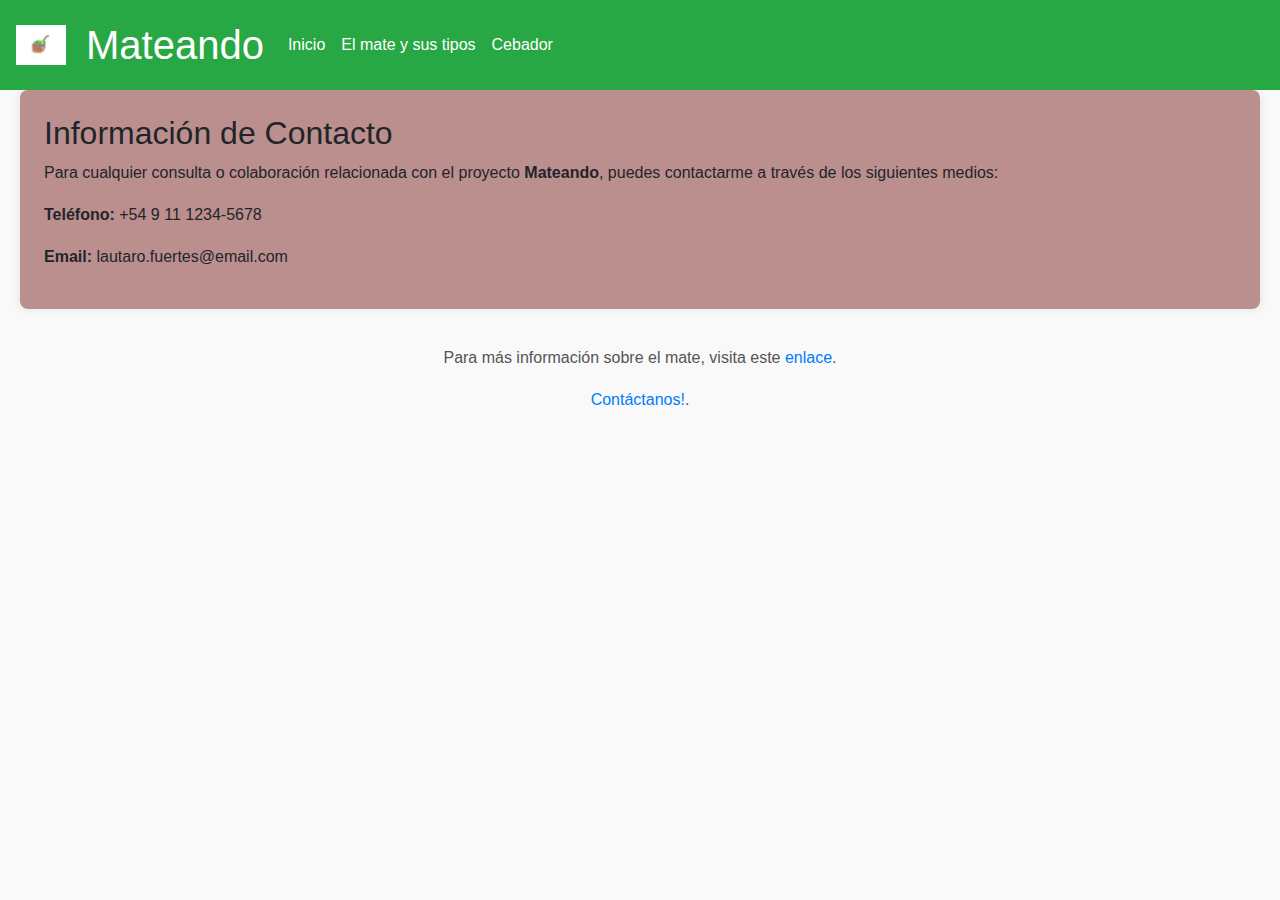
<file: proyecto/paginas/contacto.html>
<!DOCTYPE html>
<html lang="es">
<head>
    <meta charset="UTF-8">
    <meta name="viewport" content="width=device-width, initial-scale=1.0">
    <title>Mateando - Contacto</title>
    <link rel="stylesheet" href="https://stackpath.bootstrapcdn.com/bootstrap/4.5.2/css/bootstrap.min.css">
    <link rel="stylesheet" href="../styles/style.css">
</head>
<body>
    <header class="header-content d-flex align-items-center justify-content-between bg-success text-white p-3">
        <img src="../Misc/logo.png" alt="Logo de Mateando" class="logo" style="width: 50px; height: auto;">
        <h1 class="m-0">Mateando</h1>
        <button class="navbar-toggler d-lg-none" type="button" data-toggle="collapse" data-target="#navbarNav" aria-controls="navbarNav" aria-expanded="false" aria-label="Toggle navigation">
            <span class="navbar-toggler-icon"></span>
        </button>
        <nav class="navbar navbar-expand-lg navbar-light bg-success w-100">
            <div class="collapse navbar-collapse" id="navbarNav">
                <ul class="navbar-nav">
                    <li class="nav-item">
                        <a class="nav-link text-white" href=".../index.html">Inicio</a>
                    </li>
                    <li class="nav-item">
                        <a class="nav-link text-white" href="historiamate.html">El mate y sus tipos</a>
                    </li>
                    <li class="nav-item">
                        <a class="nav-link text-white" href="armadormate.html">Cebador</a>
                    </li>
                </ul>
            </div>
        </nav>
    </header>
    
    <section class="contact-section p-4">
        <h2>Información de Contacto</h2>
        <p>Para cualquier consulta o colaboración relacionada con el proyecto <strong>Mateando</strong>, puedes contactarme a través de los siguientes medios:</p>

        <div class="contact-info">
            <p><strong>Teléfono:</strong> +54 9 11 1234-5678</p>
            <p><strong>Email:</strong> lautaro.fuertes@email.com</p>
        </div>
    </section>

    <footer class="text-center py-3">
        <p>Para más información sobre el mate, visita este <a href="https://es.wikipedia.org/wiki/Mate_(infusi%C3%B3n)" target="_blank">enlace</a>.</p>
        <p><a href="#" target="_blank">Contáctanos!</a>.</p>
    </footer>

    <script src="https://code.jquery.com/jquery-3.5.1.slim.min.js"></script>
    <script src="https://cdn.jsdelivr.net/npm/@popperjs/core@2.9.2/dist/umd/popper.min.js"></script>
    <script src="https://stackpath.bootstrapcdn.com/bootstrap/4.5.2/js/bootstrap.min.js"></script>
</body>
</html>
</file>
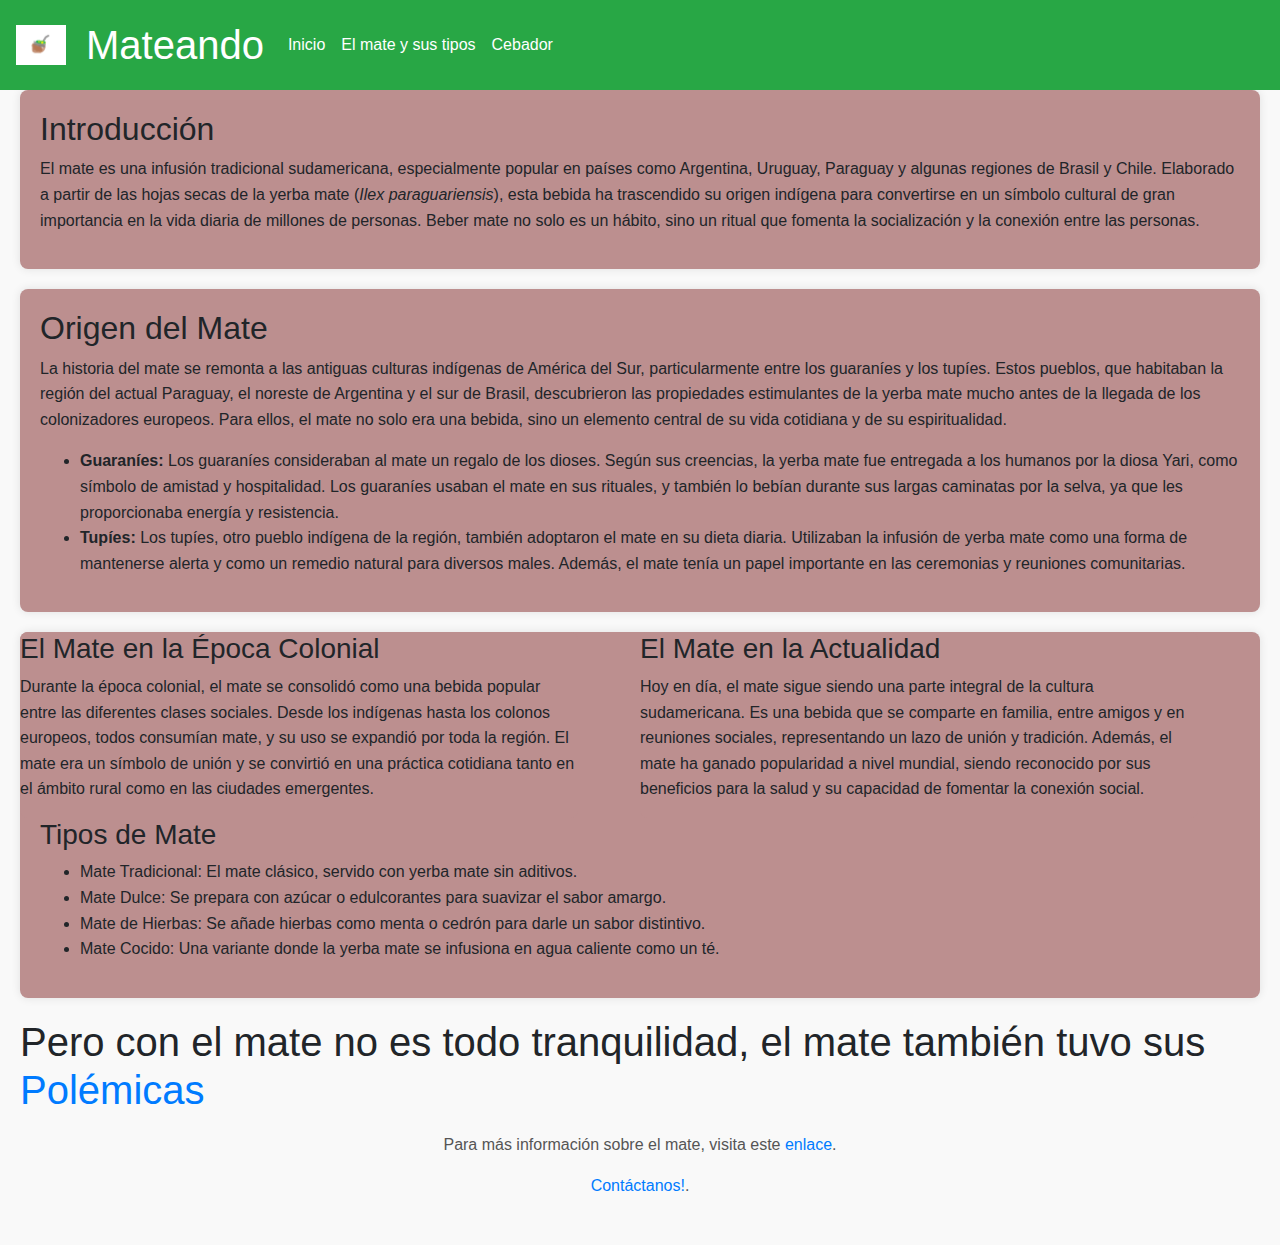
<file: proyecto/paginas/historiamate.html>
<!DOCTYPE html>
<html lang="es">
<head>
    <meta charset="UTF-8">
    <meta name="viewport" content="width=device-width, initial-scale=1.0">
    <title>Mateando</title>
    <link rel="stylesheet" href="https://stackpath.bootstrapcdn.com/bootstrap/4.5.2/css/bootstrap.min.css">
    <link rel="stylesheet" href="../styles/style.css">
</head>
<body>
    <header class="header-content d-flex align-items-center justify-content-between bg-success text-white p-3">
        <img src="../Misc/logo.png" alt="Logo de Mateando" class="logo" style="width: 50px; height: auto;">
        <h1 class="m-0">Mateando</h1>
        <button class="navbar-toggler d-lg-none" type="button" data-toggle="collapse" data-target="#navbarNav" aria-controls="navbarNav" aria-expanded="false" aria-label="Toggle navigation">
            <span class="navbar-toggler-icon"></span>
        </button>
        <nav class="navbar navbar-expand-lg navbar-light bg-success w-100">
            <div class="collapse navbar-collapse" id="navbarNav">
                <ul class="navbar-nav">
                    <li class="nav-item">
                        <a class="nav-link text-white" href=".../index.html">Inicio</a>
                    </li>
                    <li class="nav-item">
                        <a class="nav-link text-white" href="#">El mate y sus tipos</a>
                    </li>
                    <li class="nav-item">
                        <a class="nav-link text-white" href="armadormate.html">Cebador</a>
                    </li>
                </ul>
            </div>
        </nav>
    </header>
    
    <section>
        <h2>Introducción</h2>
        <p>El mate es una infusión tradicional sudamericana, especialmente popular en países como Argentina, Uruguay, Paraguay y algunas regiones de Brasil y Chile. Elaborado a partir de las hojas secas de la yerba mate (<i>Ilex paraguariensis</i>), esta bebida ha trascendido su origen indígena para convertirse en un símbolo cultural de gran importancia en la vida diaria de millones de personas. Beber mate no solo es un hábito, sino un ritual que fomenta la socialización y la conexión entre las personas.</p>
    </section>  

    <section>
        <h2>Origen del Mate</h2>
        <p>La historia del mate se remonta a las antiguas culturas indígenas de América del Sur, particularmente entre los guaraníes y los tupíes. Estos pueblos, que habitaban la región del actual Paraguay, el noreste de Argentina y el sur de Brasil, descubrieron las propiedades estimulantes de la yerba mate mucho antes de la llegada de los colonizadores europeos. Para ellos, el mate no solo era una bebida, sino un elemento central de su vida cotidiana y de su espiritualidad.</p>
        <ul>
            <li><strong>Guaraníes:</strong> Los guaraníes consideraban al mate un regalo de los dioses. Según sus creencias, la yerba mate fue entregada a los humanos por la diosa Yari, como símbolo de amistad y hospitalidad. Los guaraníes usaban el mate en sus rituales, y también lo bebían durante sus largas caminatas por la selva, ya que les proporcionaba energía y resistencia.</li>
            <li><strong>Tupíes:</strong> Los tupíes, otro pueblo indígena de la región, también adoptaron el mate en su dieta diaria. Utilizaban la infusión de yerba mate como una forma de mantenerse alerta y como un remedio natural para diversos males. Además, el mate tenía un papel importante en las ceremonias y reuniones comunitarias.</li>
        </ul>
    </section>
    
    <div class="columna">
        <h3>El Mate en la Época Colonial</h3>
        <p>Durante la época colonial, el mate se consolidó como una bebida popular entre las diferentes clases sociales. Desde los indígenas hasta los colonos europeos, todos consumían mate, y su uso se expandió por toda la región. El mate era un símbolo de unión y se convirtió en una práctica cotidiana tanto en el ámbito rural como en las ciudades emergentes.</p>
    </div>
    <div class="columna">
        <h3>El Mate en la Actualidad</h3>
        <p>Hoy en día, el mate sigue siendo una parte integral de la cultura sudamericana. Es una bebida que se comparte en familia, entre amigos y en reuniones sociales, representando un lazo de unión y tradición. Además, el mate ha ganado popularidad a nivel mundial, siendo reconocido por sus beneficios para la salud y su capacidad de fomentar la conexión social.</p>
    </div>

    <section>
        <h3>Tipos de Mate</h3>
        <ul class="mate-lista">
            <li>Mate Tradicional: El mate clásico, servido con yerba mate sin aditivos.</li>
            <li>Mate Dulce: Se prepara con azúcar o edulcorantes para suavizar el sabor amargo.</li>
            <li>Mate de Hierbas: Se añade hierbas como menta o cedrón para darle un sabor distintivo.</li>
            <li>Mate Cocido: Una variante donde la yerba mate se infusiona en agua caliente como un té.</li>
        </ul>
    </section>

    <h1>Pero con el mate no es todo tranquilidad, el mate también tuvo sus <a href="polemica.html">Polémicas</a></h1>

    <footer>
        <p>Para más información sobre el mate, visita este <a href="https://es.wikipedia.org/wiki/Mate_(infusi%C3%B3n)" target="_blank">enlace</a>.</p>
        <p><a href="contacto.html" target="_blank">Contáctanos!</a>.</p>
    </footer>


    <script src="https://code.jquery.com/jquery-3.5.1.slim.min.js"></script>
    <script src="https://cdn.jsdelivr.net/npm/@popperjs/core@2.9.2/dist/umd/popper.min.js"></script>
    <script src="https://stackpath.bootstrapcdn.com/bootstrap/4.5.2/js/bootstrap.min.js"></script>
</body>
</html>
</file>
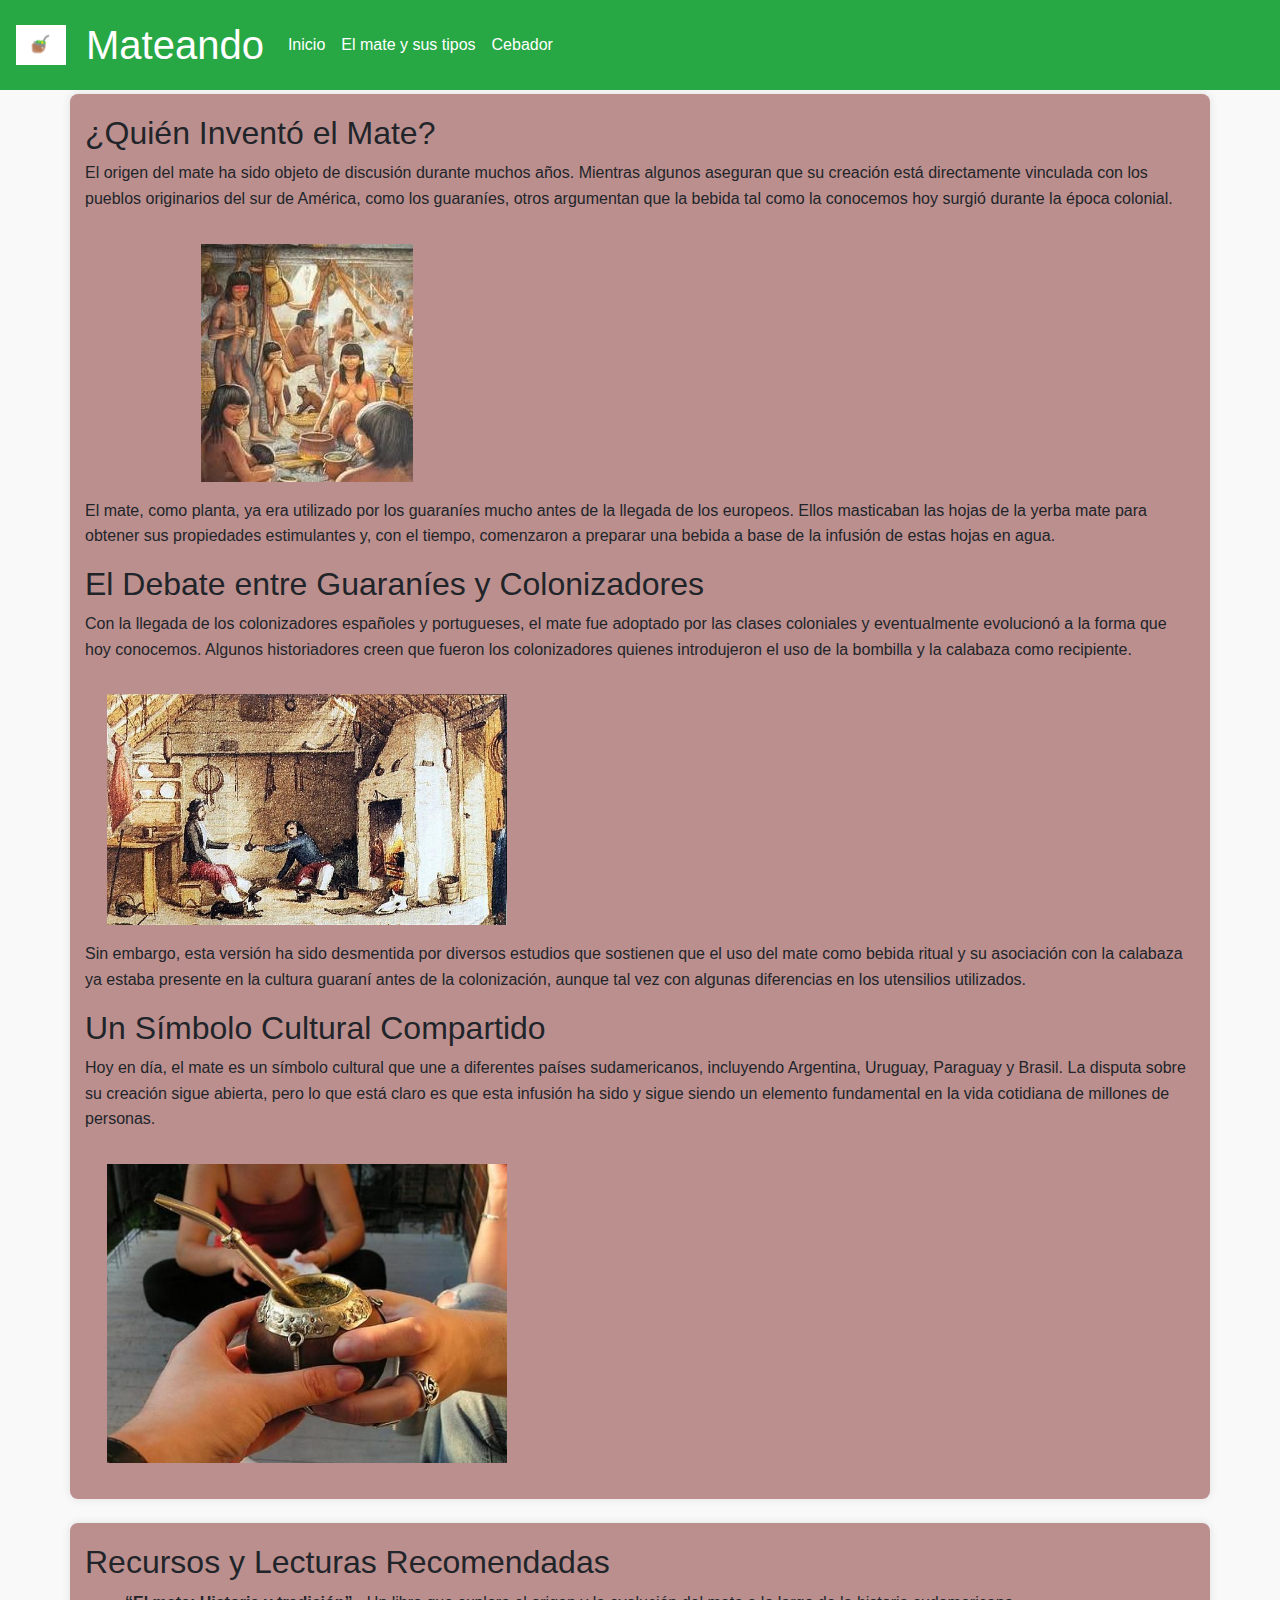
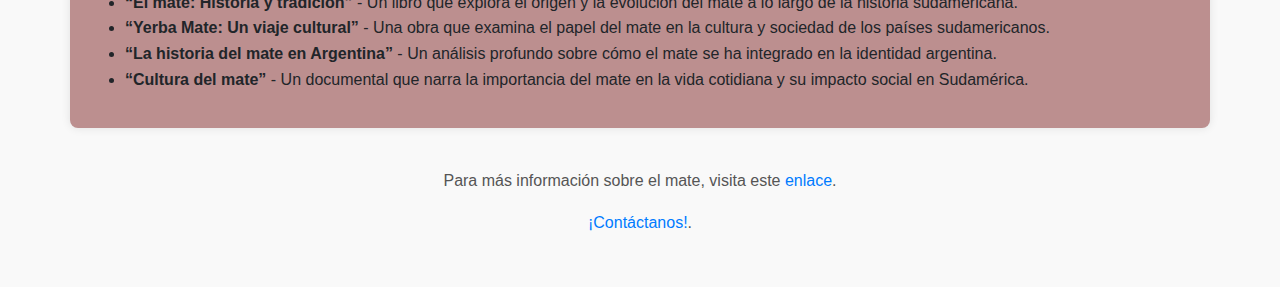
<file: proyecto/paginas/polemica.html>
<!DOCTYPE html>
<html lang="es">
<head>
    <meta charset="UTF-8">
    <meta name="viewport" content="width=device-width, initial-scale=1.0">
    <title>Polémica sobre la Creación del Mate</title>
    <link rel="stylesheet" href="https://stackpath.bootstrapcdn.com/bootstrap/4.5.2/css/bootstrap.min.css">
    <link rel="stylesheet" href="../styles/style.css">
</head>
<body>
    <header class="header-content d-flex align-items-center justify-content-between bg-success text-white p-3">
        <img src="../Misc/logo.png" alt="Logo de Mateando" class="logo" style="width: 50px; height: auto;">
        <h1 class="m-0">Mateando</h1>
        <button class="navbar-toggler d-lg-none" type="button" data-toggle="collapse" data-target="#navbarNav" aria-controls="navbarNav" aria-expanded="false" aria-label="Toggle navigation">
            <span class="navbar-toggler-icon"></span>
        </button>
        <nav class="navbar navbar-expand-lg navbar-light bg-success w-100">
            <div class="collapse navbar-collapse" id="navbarNav">
                <ul class="navbar-nav">
                    <li class="nav-item">
                        <a class="nav-link text-white" href=".../index.html">Inicio</a>
                    </li>
                    <li class="nav-item">
                        <a class="nav-link text-white" href="historiamate.html">El mate y sus tipos</a>
                    </li>
                    <li class="nav-item">
                        <a class="nav-link text-white" href="armadormate.html">Cebador</a>
                    </li>
                </ul>
            </div>
        </nav>
    </header>
    

    <section class="container my-4">
        <h2>¿Quién Inventó el Mate?</h2>
        <p>El origen del mate ha sido objeto de discusión durante muchos años. Mientras algunos aseguran que su creación está directamente vinculada con los pueblos originarios del sur de América, como los guaraníes, otros argumentan que la bebida tal como la conocemos hoy surgió durante la época colonial.</p>
        
        <div class="image-container text-center my-3">
            <img src="../Misc/guaranies.jpg" alt="Origen del mate" class="img-fluid">
        </div>

        <p>El mate, como planta, ya era utilizado por los guaraníes mucho antes de la llegada de los europeos. Ellos masticaban las hojas de la yerba mate para obtener sus propiedades estimulantes y, con el tiempo, comenzaron a preparar una bebida a base de la infusión de estas hojas en agua.</p>

        <h2>El Debate entre Guaraníes y Colonizadores</h2>
        <p>Con la llegada de los colonizadores españoles y portugueses, el mate fue adoptado por las clases coloniales y eventualmente evolucionó a la forma que hoy conocemos. Algunos historiadores creen que fueron los colonizadores quienes introdujeron el uso de la bombilla y la calabaza como recipiente.</p>

        <div class="image-container text-center my-3">
            <img src="../Misc/matecolonial.jpg" alt="Mate durante la época colonial" class="img-fluid">
        </div>

        <p>Sin embargo, esta versión ha sido desmentida por diversos estudios que sostienen que el uso del mate como bebida ritual y su asociación con la calabaza ya estaba presente en la cultura guaraní antes de la colonización, aunque tal vez con algunas diferencias en los utensilios utilizados.</p>

        <h2>Un Símbolo Cultural Compartido</h2>
        <p>Hoy en día, el mate es un símbolo cultural que une a diferentes países sudamericanos, incluyendo Argentina, Uruguay, Paraguay y Brasil. La disputa sobre su creación sigue abierta, pero lo que está claro es que esta infusión ha sido y sigue siendo un elemento fundamental en la vida cotidiana de millones de personas.</p>

        <div class="image-container text-center my-3">
            <img src="../Misc/compartiendo-mate.jpg" alt="El mate en la actualidad" class="img-fluid">
        </div>
    </section>

    <section class="container my-4">
        <h2>Recursos y Lecturas Recomendadas</h2>
        <ul>
            <li>
                <strong>“El mate: Historia y tradición”</strong> - Un libro que explora el origen y la evolución del mate a lo largo de la historia sudamericana.
            </li>
            <li>
                <strong>“Yerba Mate: Un viaje cultural”</strong> - Una obra que examina el papel del mate en la cultura y sociedad de los países sudamericanos.
            </li>
            <li>
                <strong>“La historia del mate en Argentina”</strong> - Un análisis profundo sobre cómo el mate se ha integrado en la identidad argentina.
            </li>
            <li>
                <strong>“Cultura del mate”</strong> - Un documental que narra la importancia del mate en la vida cotidiana y su impacto social en Sudamérica.
            </li>
        </ul>
    </section>

    <footer class="text-center py-3">
        <p>Para más información sobre el mate, visita este <a href="https://es.wikipedia.org/wiki/Mate_(infusi%C3%B3n)" target="_blank">enlace</a>.</p>
        <p><a href="contacto.html" target="_blank">¡Contáctanos!</a>.</p>
    </footer>

    <script src="https://code.jquery.com/jquery-3.5.1.slim.min.js"></script>
    <script src="https://cdn.jsdelivr.net/npm/@popperjs/core@2.9.2/dist/umd/popper.min.js"></script>
    <script src="https://stackpath.bootstrapcdn.com/bootstrap/4.5.2/js/bootstrap.min.js"></script>
</body>
</html>
</file>
<file: styles/style.css>
@charset "UTF-8";
body {
  font-family: Arial, sans-serif;
  line-height: 1.6;
  background-color: #f9f9f9;
  margin: 0;
  padding: 20px;
  padding-top: 70px;
}

.clearfix::after {
  content: "";
  display: table;
  clear: both;
}

header {
  background: linear-gradient(45deg, #28a745, rgb(30.1449275362, 125.8550724638, 52));
  color: black;
  padding: 20px;
  box-shadow: 0 4px 6px rgba(0, 0, 0, 0.1);
}
header h1 {
  font-family: "Courier New", Courier, monospace;
  letter-spacing: 2px;
}
header .logo {
  height: 50px;
  margin-right: 20px;
  border-radius: 50%;
  transition: transform 0.3s ease;
}
header .logo:hover {
  transform: rotate(360deg);
}

.header-content {
  display: flex;
  align-items: center;
  justify-content: center;
  position: fixed;
  top: 0;
  left: 0;
  width: 100%;
  z-index: 1000;
  background-color: #28a745;
}

section {
  background-color: rosybrown;
  padding: 20px;
  margin: 20px 0;
  border-radius: 8px;
  box-shadow: 0 0 10px rgba(0, 0, 0, 0.1);
}

.con-imagen {
  display: flex;
  align-items: center;
  justify-content: space-between;
  margin: 20px 0;
}
.con-imagen .contenido-div-texto {
  flex: 1;
  margin-right: 20px;
}
.con-imagen .section-imagen {
  width: 300px;
  height: auto;
  border-radius: 8px;
  box-shadow: 0 0 10px rgba(0, 0, 0, 0.1);
  transition: transform 0.3s ease;
}
.con-imagen .section-imagen:hover {
  transform: scale(1.05);
}

.image-container {
  display: flex;
  justify-content: center;
  align-items: center;
  width: 100%;
  text-align: center;
  margin: 20px 0;
}

.cebador-image {
  max-width: 30%;
  height: auto;
  border-radius: 8px;
  box-shadow: 0 0 10px rgba(0, 0, 0, 0.1);
}

img, .btn, h2, h3, p strong {
  transition: transform 0.3s ease, background-color 0.3s ease, color 0.3s ease;
}

img:hover, .btn:hover, h2:hover, h3:hover, p strong:hover {
  transform: scale(1.05);
}

h2, h3, p strong {
  cursor: pointer;
  display: inline-block;
  padding: 2px 4px;
  border-radius: 4px;
}

h2:hover, h3:hover, p strong:hover {
  background-color: #eaf5ea;
  color: #155724;
}

.columna {
  width: 45%;
  float: left;
  margin-right: 5%;
  background-color: rosybrown;
  border-radius: 8px;
}

.columna:last-child {
  margin-right: 0;
}

.checkbox-container {
  display: inline-flex;
  align-items: center;
  cursor: pointer;
  position: relative;
  user-select: none;
}
.checkbox-container .checkbox {
  display: none;
}
.checkbox-container .checkmark {
  width: 20px;
  height: 20px;
  background-color: #f0f0f0;
  border: 2px solid #28a745;
  border-radius: 4px;
  position: relative;
  transition: background-color 0.3s ease, border-color 0.3s ease;
}
.checkbox-container .checkmark:after {
  content: "";
  position: absolute;
  left: 6px;
  top: 2px;
  width: 6px;
  height: 12px;
  border: solid white;
  border-width: 0 2px 2px 0;
  transform: rotate(45deg);
  opacity: 0;
  transition: opacity 0.3s ease;
}
.checkbox-container .checkbox:checked + .checkmark {
  background-color: #28a745;
  border-color: #28a745;
}
.checkbox-container .checkbox:checked + .checkmark:after {
  opacity: 1;
}

footer {
  background-color: #28a745;
  color: white;
  padding: 20px 0;
  text-align: center;
}
footer a {
  color: #fff;
  text-decoration: none;
  transition: color 0.3s ease;
}
footer a:hover {
  color: #ddd;
  text-decoration: underline;
}
footer p {
  margin: 0;
}

.testimonios {
  background-color: #f9f9f9;
  padding: 40px 20px;
}
.testimonios h2 {
  text-transform: uppercase;
  letter-spacing: 2px;
  font-weight: bold;
  margin-bottom: 30px;
}
.testimonios .blockquote {
  background-color: white;
  border-left: 5px solid #28a745;
  padding: 20px;
  box-shadow: 0 0 8px rgba(0, 0, 0, 0.1);
  border-radius: 10px;
  margin: 20px 0;
  transition: box-shadow 0.3s ease;
}
.testimonios .blockquote:hover {
  box-shadow: 0 0 12px rgba(0, 0, 0, 0.2);
}
.testimonios .blockquote-footer {
  color: #6c757d;
}

.mate-polemica {
  text-align: center;
  margin-top: 40px;
}
.mate-polemica h1 {
  font-size: 2rem;
  font-weight: bold;
  color: #2c3e50;
}
.mate-polemica .enlace-polemica {
  color: #e74c3c;
  text-decoration: none;
  position: relative;
  font-weight: 700;
}
.mate-polemica .enlace-polemica::after {
  content: "⚠️";
  margin-left: 5px;
  font-size: 1.2rem;
}
.mate-polemica .enlace-polemica:hover {
  color: #c0392b;
  text-decoration: underline;
}
.mate-polemica .enlace-polemica:hover::after {
  transform: scale(1.2);
  transition: transform 0.3s ease;
}

@media (min-width: 992px) {
  .header-content {
    padding: 20px;
  }
}
@media (max-width: 991px) and (min-width: 768px) {
  .navbar {
    margin-top: 70px;
    padding: 10px 0;
    text-align: center;
    width: 100%;
    position: relative;
  }
}
@media (max-width: 767px) {
  .navbar {
    margin-top: 70px;
    padding: 10px 0;
    text-align: center;
    width: 100%;
    position: relative;
  }
}

/*# sourceMappingURL=style.css.map */
</file>
<file: proyecto/styles/style.css>
body {
    font-family: Arial, sans-serif;
    line-height: 1.6;
    background-color: #f9f9f9;
    margin: 0;
    padding: 20px;
}

header {
    background-color: #4caf50;
    color: black;
    padding: 10px 0;
    text-align: center;
}

.header-content {
    display: flex;
    align-items: center;
    justify-content: center;
}

.logo {
    height: 50px;
    margin-right: 20px;
}

section {
    background-color: rosybrown;
    padding: 20px;
    margin: 20px 0;
    border-radius: 8px;
    box-shadow: 0 0 10px rgba(0, 0, 0, 0.1);
}

.con-imagen {
    display: flex;
    align-items: center;
    margin: 20px 0;
    padding: 20px;
    background-color: rosybrown;
    border-radius: 8px;
    box-shadow: 0 0 10px rgba(0, 0, 0, 0.1);
}

.section-imagen {
    width: 300px; 
    border-radius: 8px;
    box-shadow: 0 0 10px rgba(0, 0, 0, 0.1);
}

.contenido-div-texto {
    flex: 1;
    padding-right: 20px;
}

.columna {
    width: 45%;
    float: left;
    margin-right: 5%;
    background-color: rosybrown;
    border-radius: 8px;
}

.columna:last-child {
    margin-right: 0;
}

footer {
    text-align: center;
    padding: 10px 0;
    color: #555;
}

.clearfix::after {
    content: "";
    display: table;
    clear: both;
}

.mate-list {
    margin-top: 20px;
    padding-left: 20px;
}

.cebador-content {
    text-align: center;
}

.text-column, .image-container {
    display: inline-block;
    vertical-align: top;
    width: 20%;
    margin: 0 2%;
    text-align: justify;
}

.image-container {
    width: 36%;
    text-align: center;
}

.cebador-image {
    max-width: 100%;
    height: auto;
    border-radius: 8px;
    box-shadow: 0 0 10px rgba(0, 0, 0, 0.1);
}

.checklist {
    list-style-type: none;
    padding-left: 0;
}

.clearfix::after {
    content: "";
    display: table;
    clear: both;
}

/* Estilos generales para el header */
.header-content {
    position: fixed;
    top: 0;
    left: 0;
    width: 100%;
    z-index: 1000; 
}

/* Espacio para que el contenido no se oculte detrás del header */
body {
    padding-top: 70px; /* Ajusta según la altura de tu header */
}

.navbar-toggler {
    border: none; /* Sin borde */
}

/* Responsividad para pantallas grandes */
@media (min-width: 992px) {
    .header-content {
        padding: 20px; /* Espacio extra en pantallas grandes */
    }
}

/* Responsividad para tabletas */
@media (max-width: 991px) and (min-width: 768px) {
    .navbar {
        margin-top: 70px; /* Espacio para evitar superposición con el header */
        padding: 10px 0; /* Espaciado vertical */
        text-align: center; /* Centrar el contenido */
        width: 100%; /* Asegúrate de que ocupe el ancho completo */
        position: relative; /* Para asegurarse de que no se superponga */
    }

    .navbar ul {
        display: flex; /* Usar flexbox para alineación */
        flex-direction: column; /* Cambiar a columna en móviles */
        align-items: center; /* Centrar los elementos */
        padding: 0; /* Sin padding */
        margin: 0; /* Sin margen */
    }

    .navbar li {
        margin: 5px 0; /* Espacio entre enlaces */
    }
    
    .navbar-toggler {
        background-color: #4caf50; /* Cambia el color de fondo */
        border: none; /* Sin borde */
        border-radius: 5px; /* Bordes redondeados */
        padding: 10px; /* Espaciado interno */
        transition: background-color 0.3s; /* Transición suave */
    }
    
    .navbar-toggler:hover {
        background-color: #4caf50; /* Color al pasar el mouse */
    }
    
    .navbar-toggler-icon {
        background-image: none; /* Eliminar el icono predeterminado */
    }
    
    .navbar-toggler:before {
        content: '☰'; /* Agregar un icono de hamburguesa */
        font-size: 24px; /* Tamaño del icono */
        color: white; /* Color del icono */
    }

}


/* Responsividad para teléfonos */
@media (max-width: 767px) {
    .navbar {
        margin-top: 70px; /* Espacio para evitar superposición con el header */
        padding: 10px 0; /* Espaciado vertical */
        text-align: center; /* Centrar el contenido */
        width: 100%; /* Asegúrate de que ocupe el ancho completo */
        position: relative; /* Para asegurarse de que no se superponga */
    }

    .navbar ul {
        display: flex; /* Usar flexbox para alineación */
        flex-direction: column; /* Cambiar a columna en móviles */
        align-items: center; /* Centrar los elementos */
        padding: 0; /* Sin padding */
        margin: 0; /* Sin margen */
    }

    .navbar li {
        margin: 5px 0; /* Espacio entre enlaces */
    }
    
    .navbar-toggler {
        background-color: #4caf50; /* Cambia el color de fondo */
        border: none; /* Sin borde */
        border-radius: 5px; /* Bordes redondeados */
        padding: 10px; /* Espaciado interno */
        transition: background-color 0.3s; /* Transición suave */
    }
    
    .navbar-toggler:hover {
        background-color: #4caf50; /* Color al pasar el mouse */
    }
    
    .navbar-toggler-icon {
        background-image: none; /* Eliminar el icono predeterminado */
    }
    
    .navbar-toggler:before {
        content: '☰'; /* Agregar un icono de hamburguesa */
        font-size: 24px; /* Tamaño del icono */
        color: white; /* Color del icono */
    }

}
</file>
